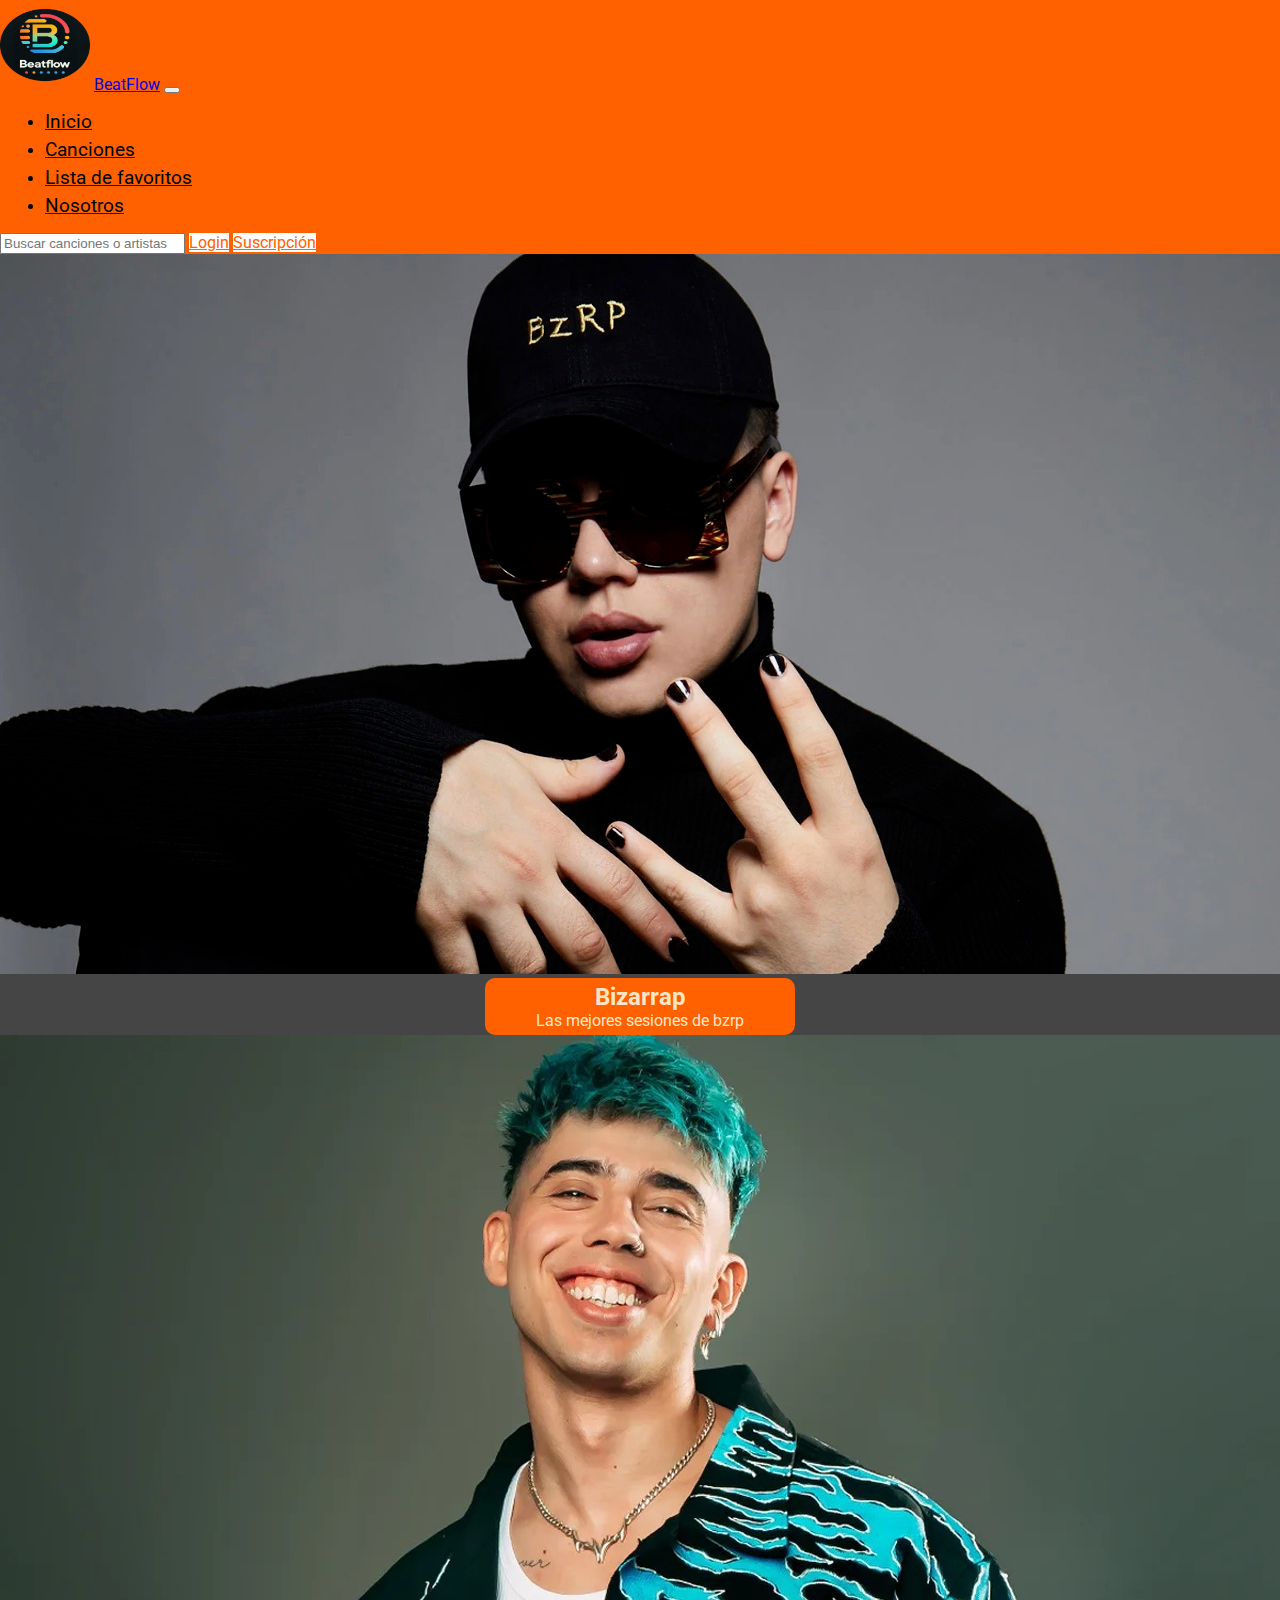
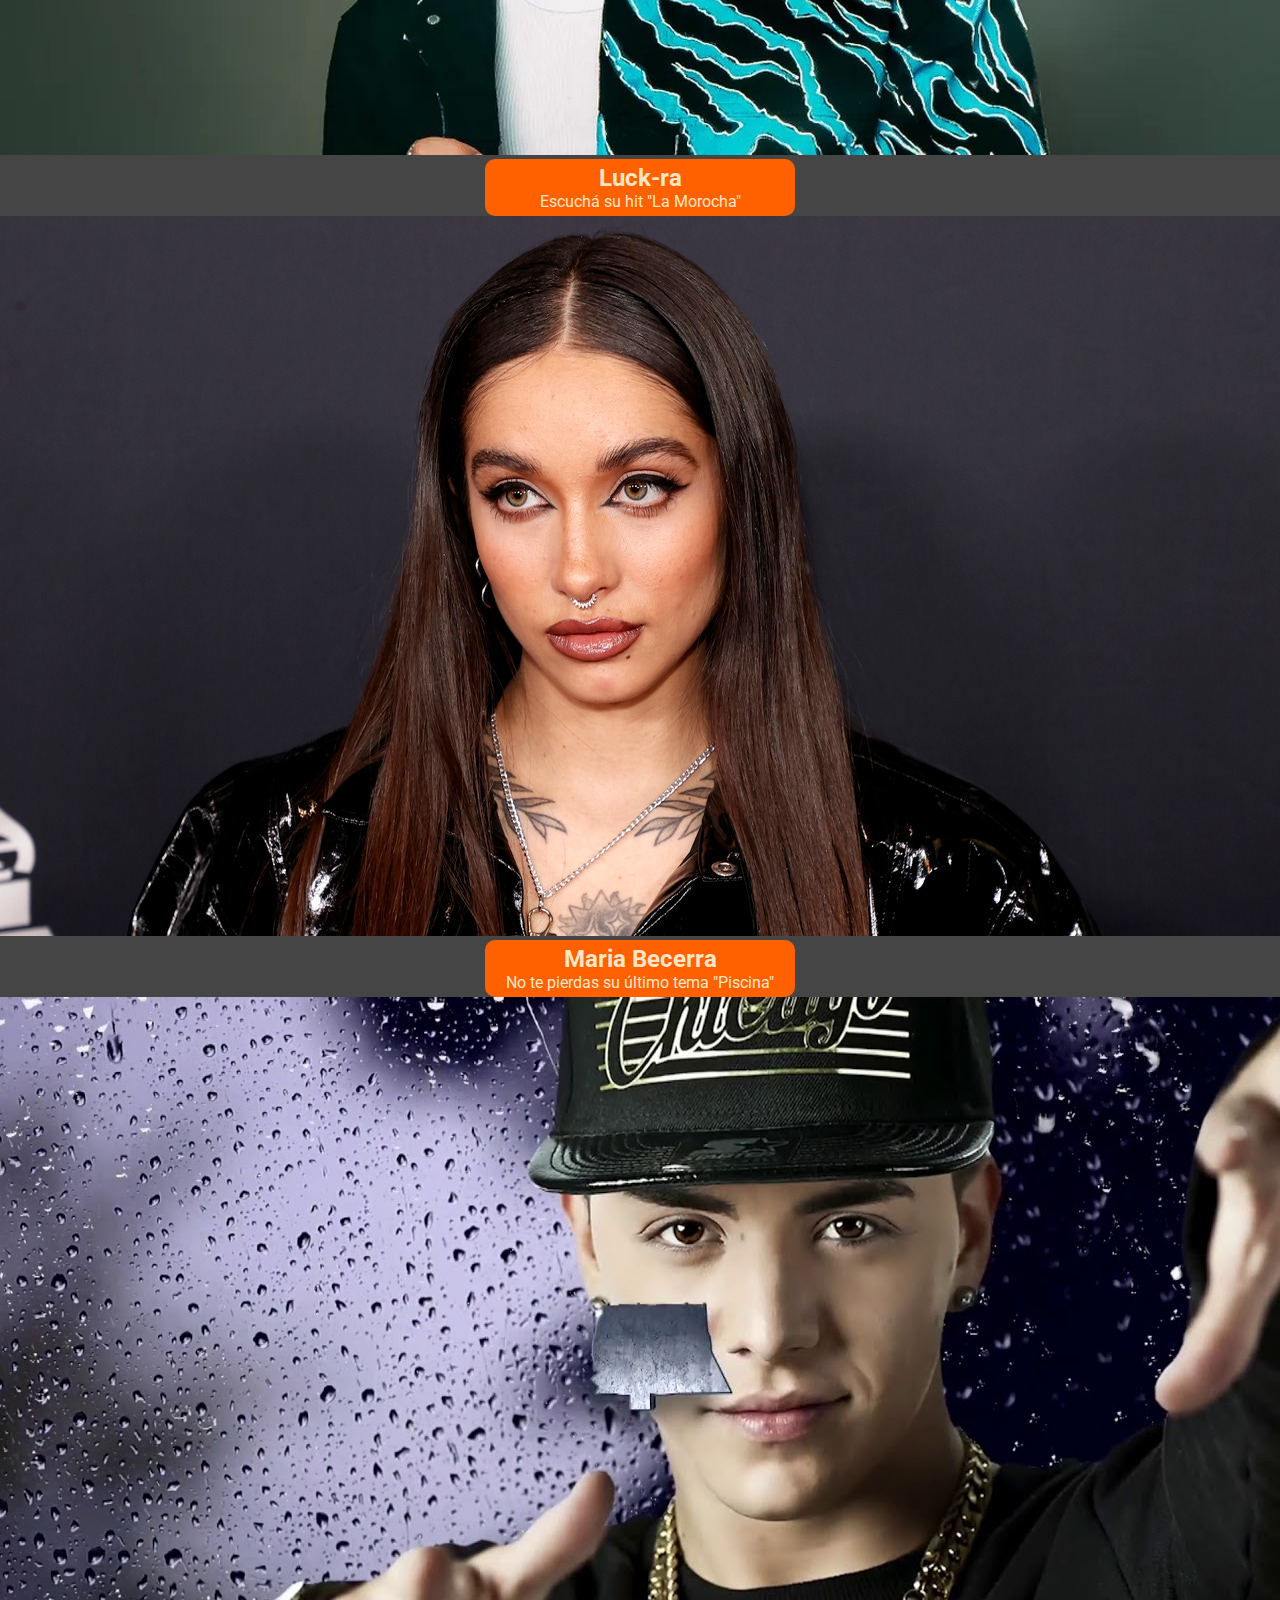
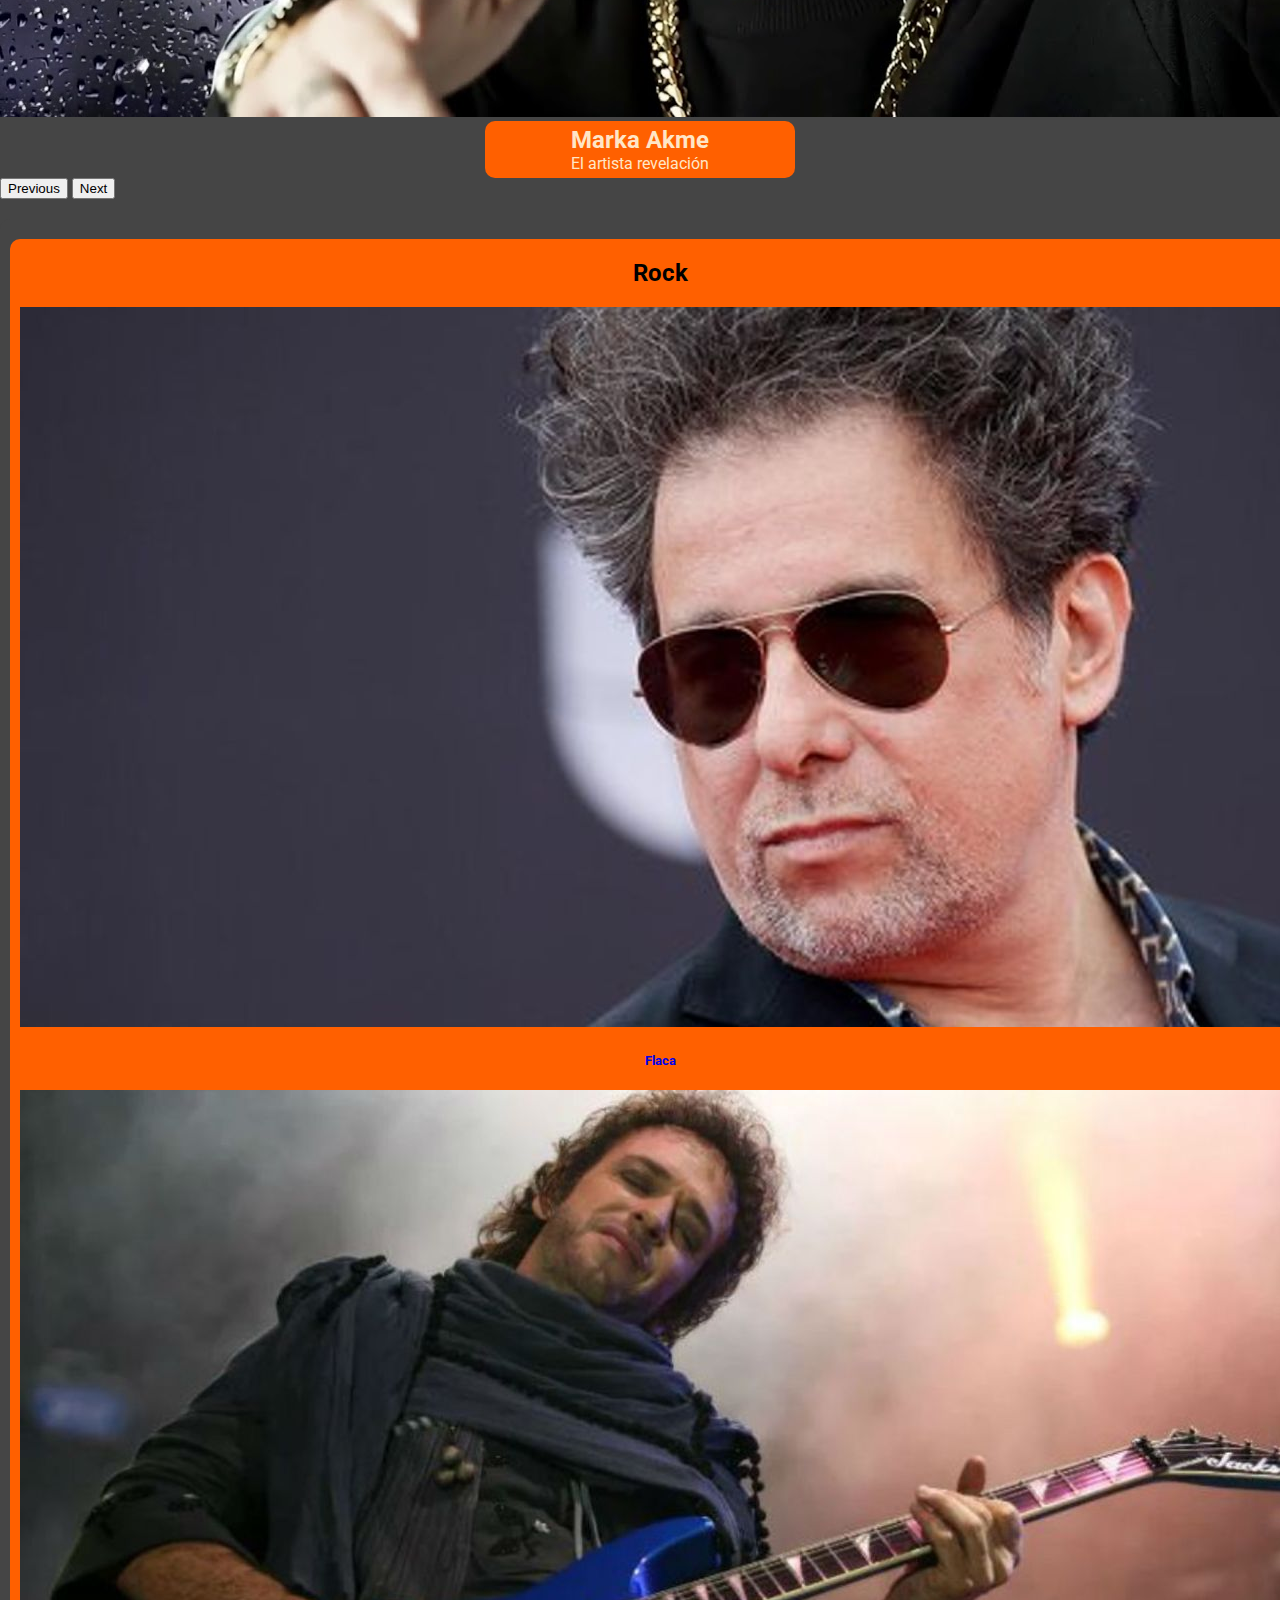
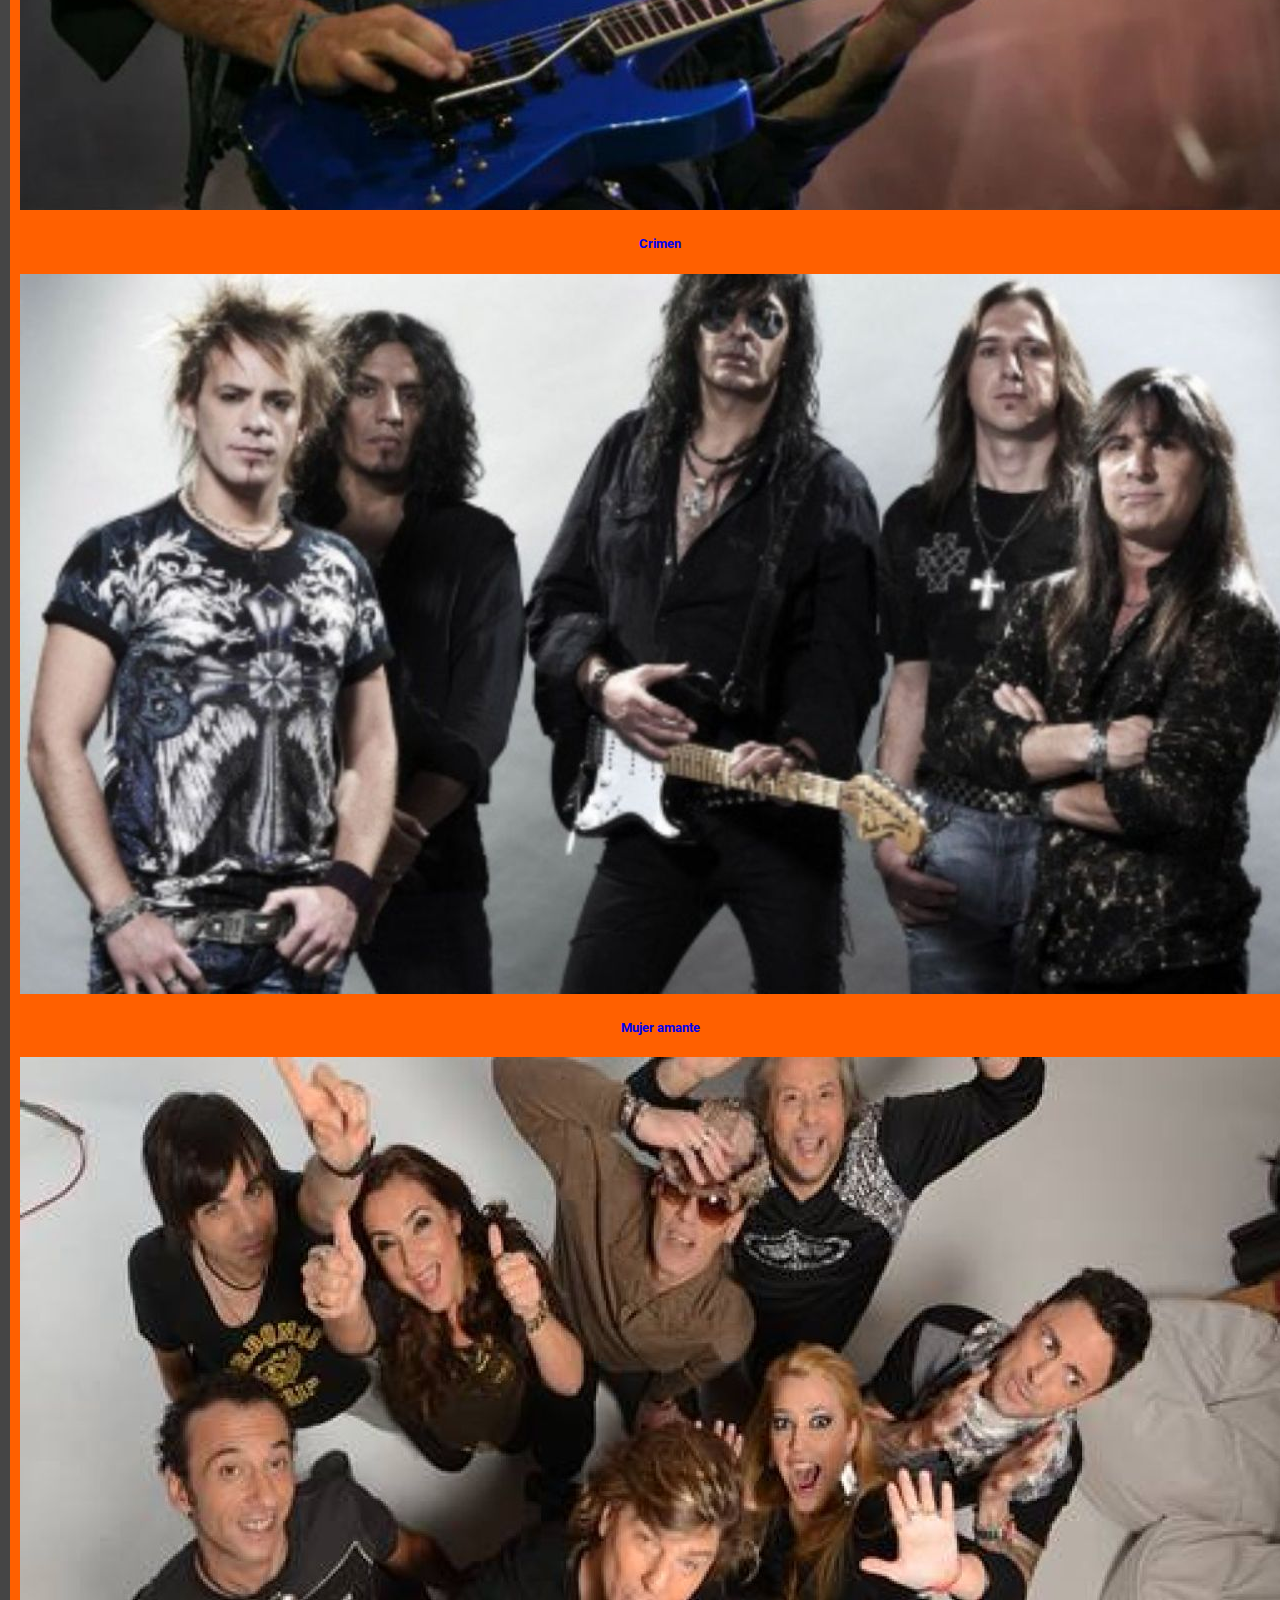
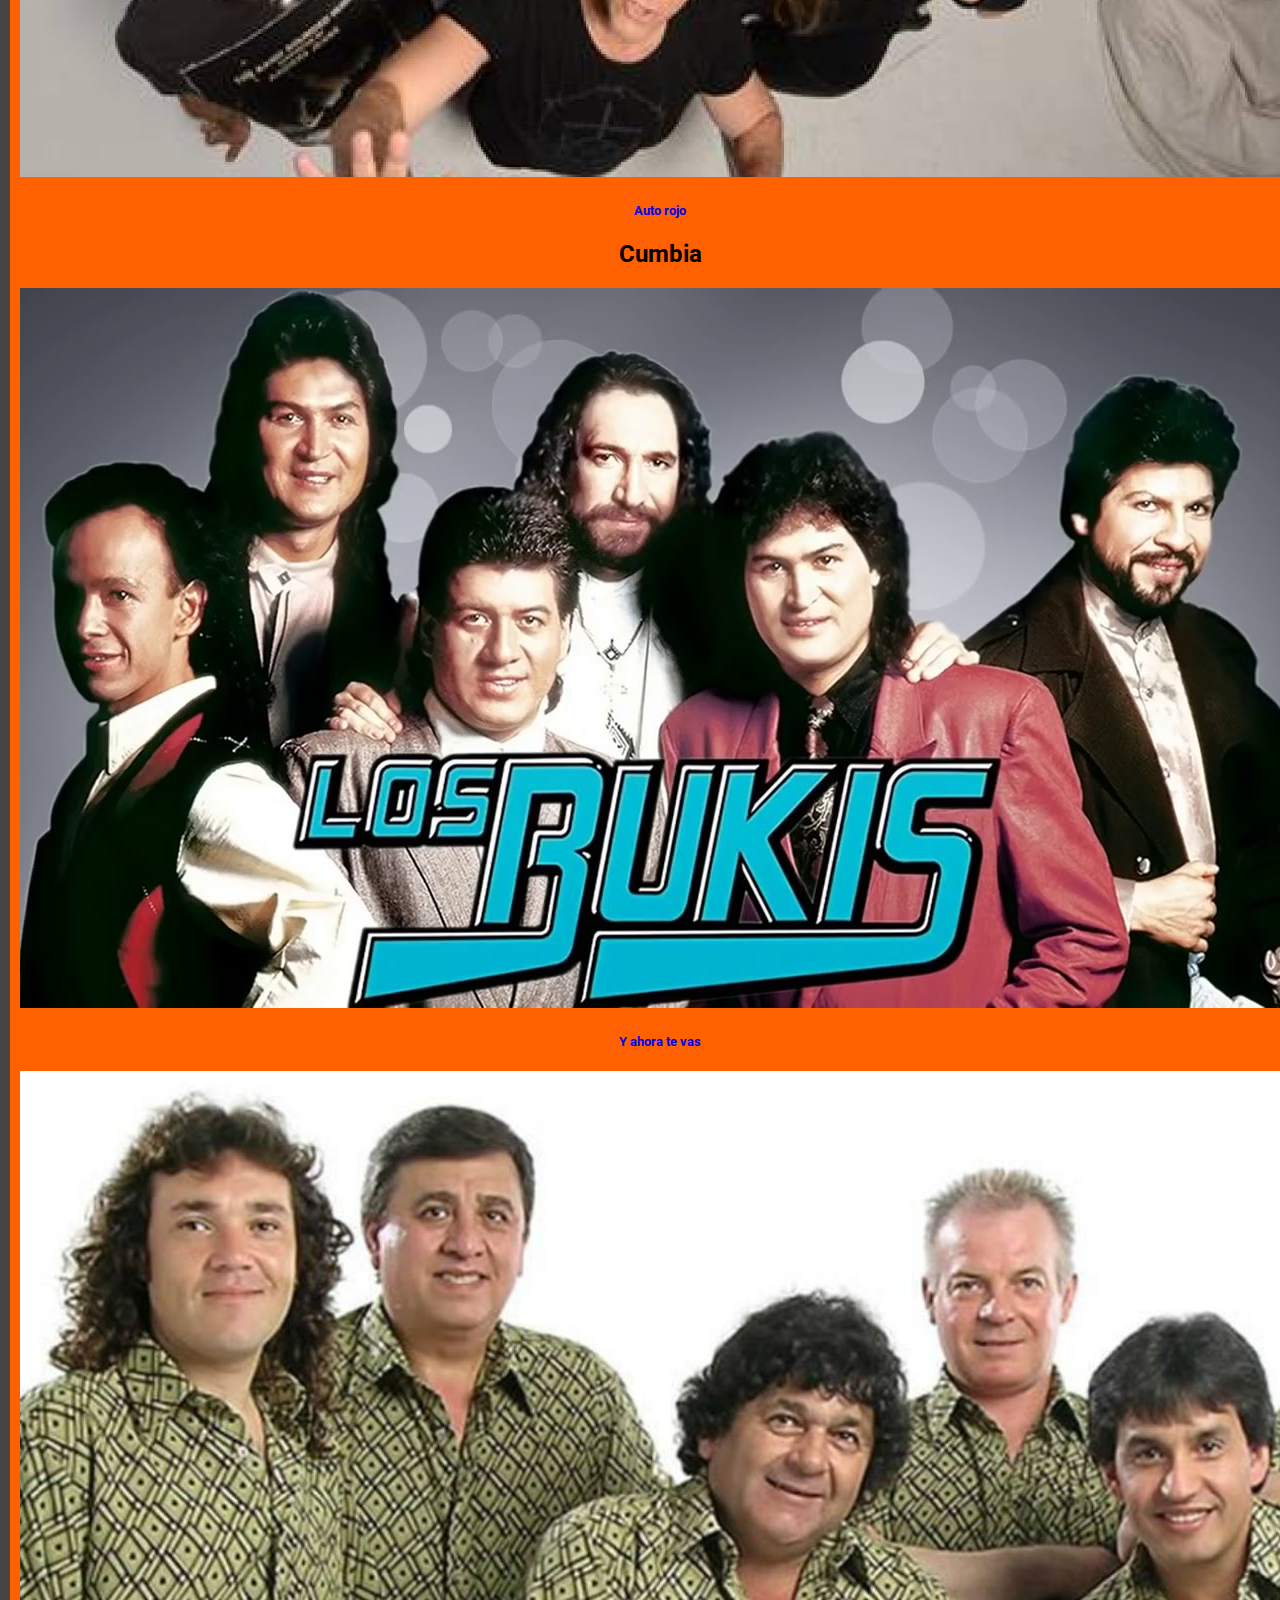
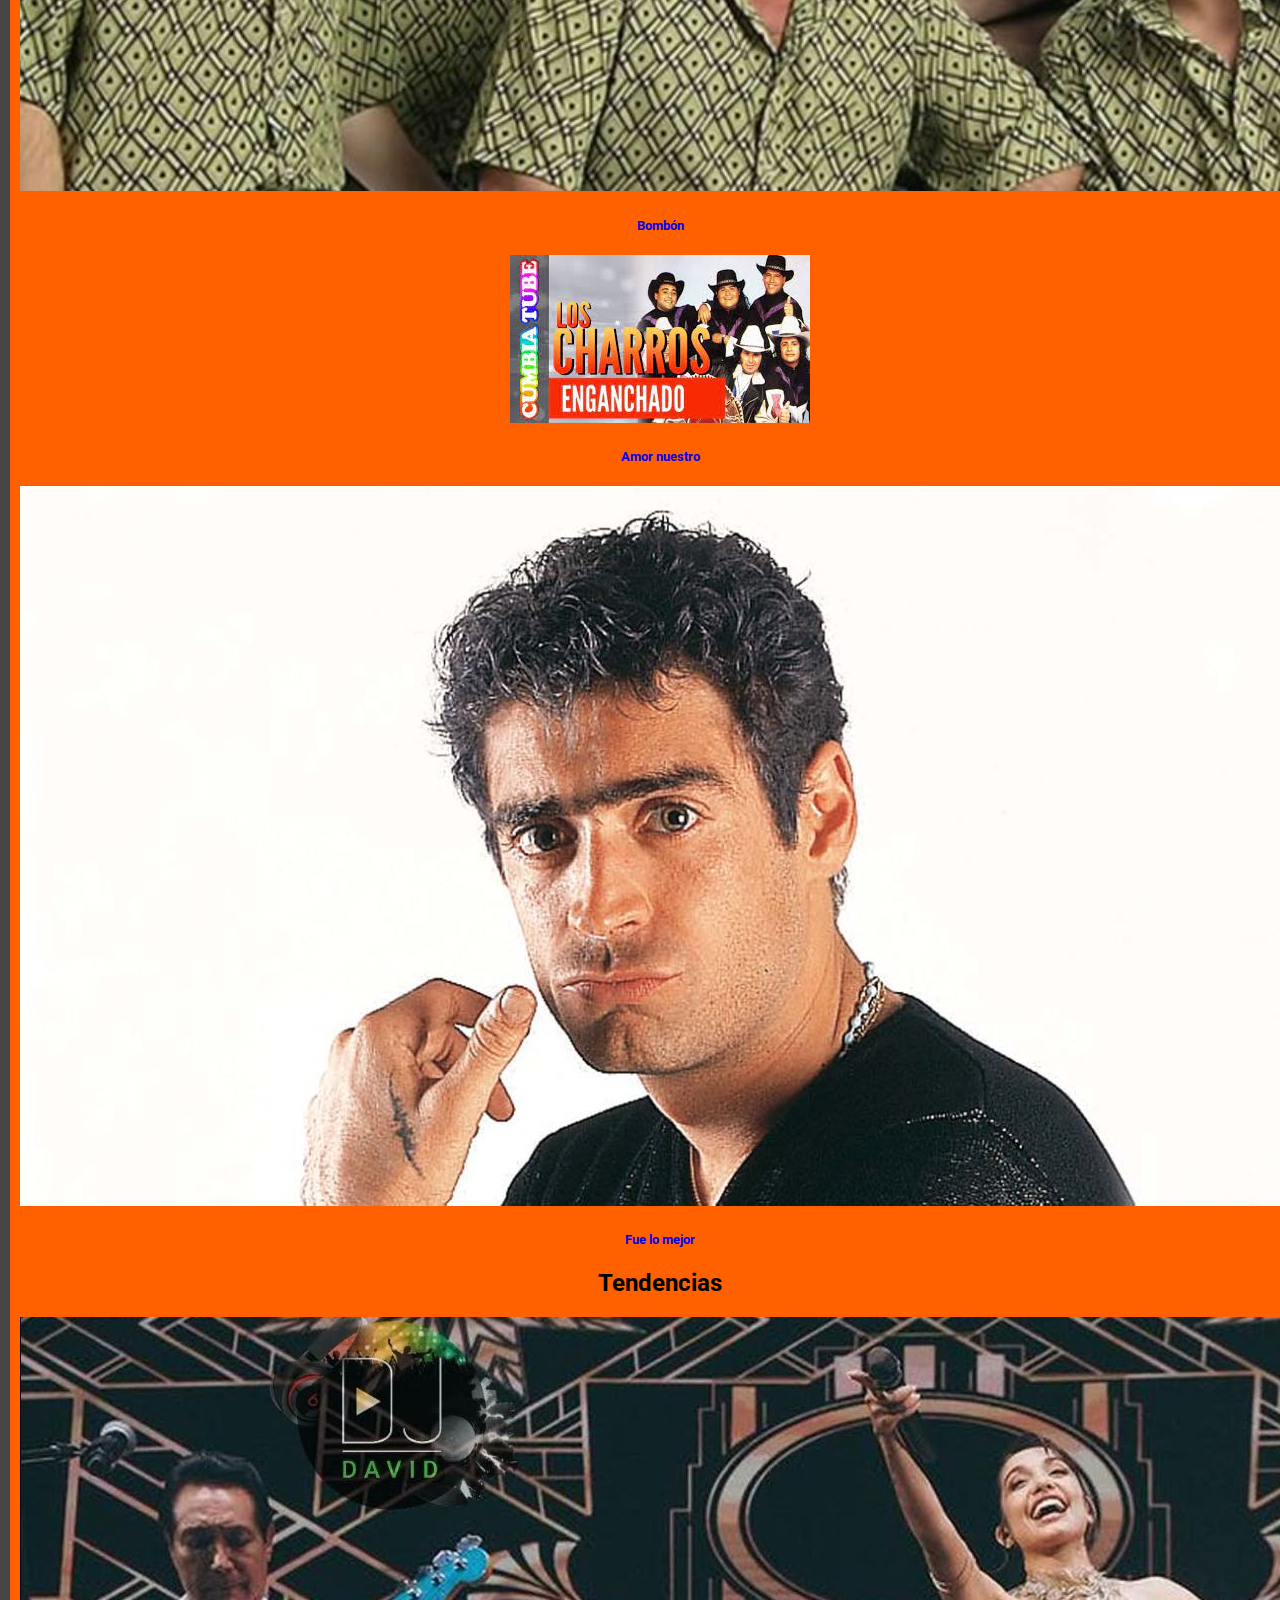
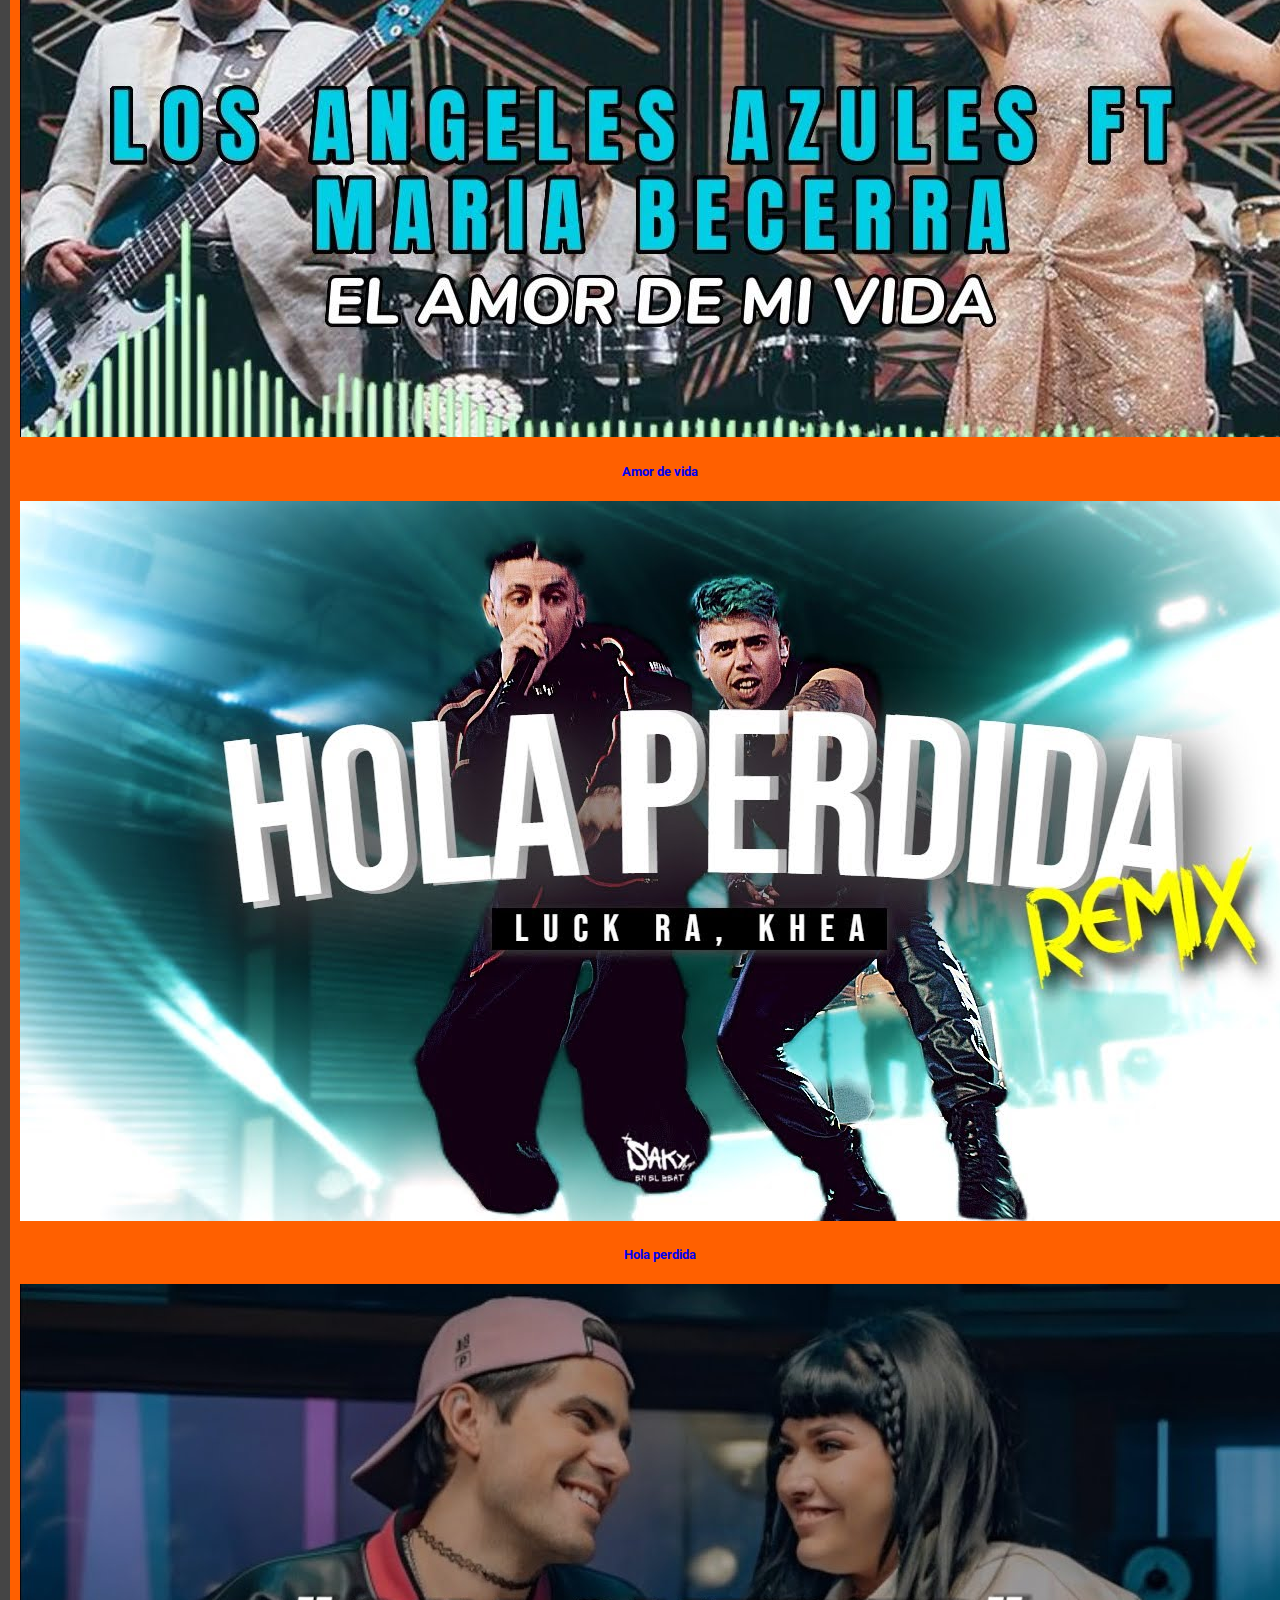
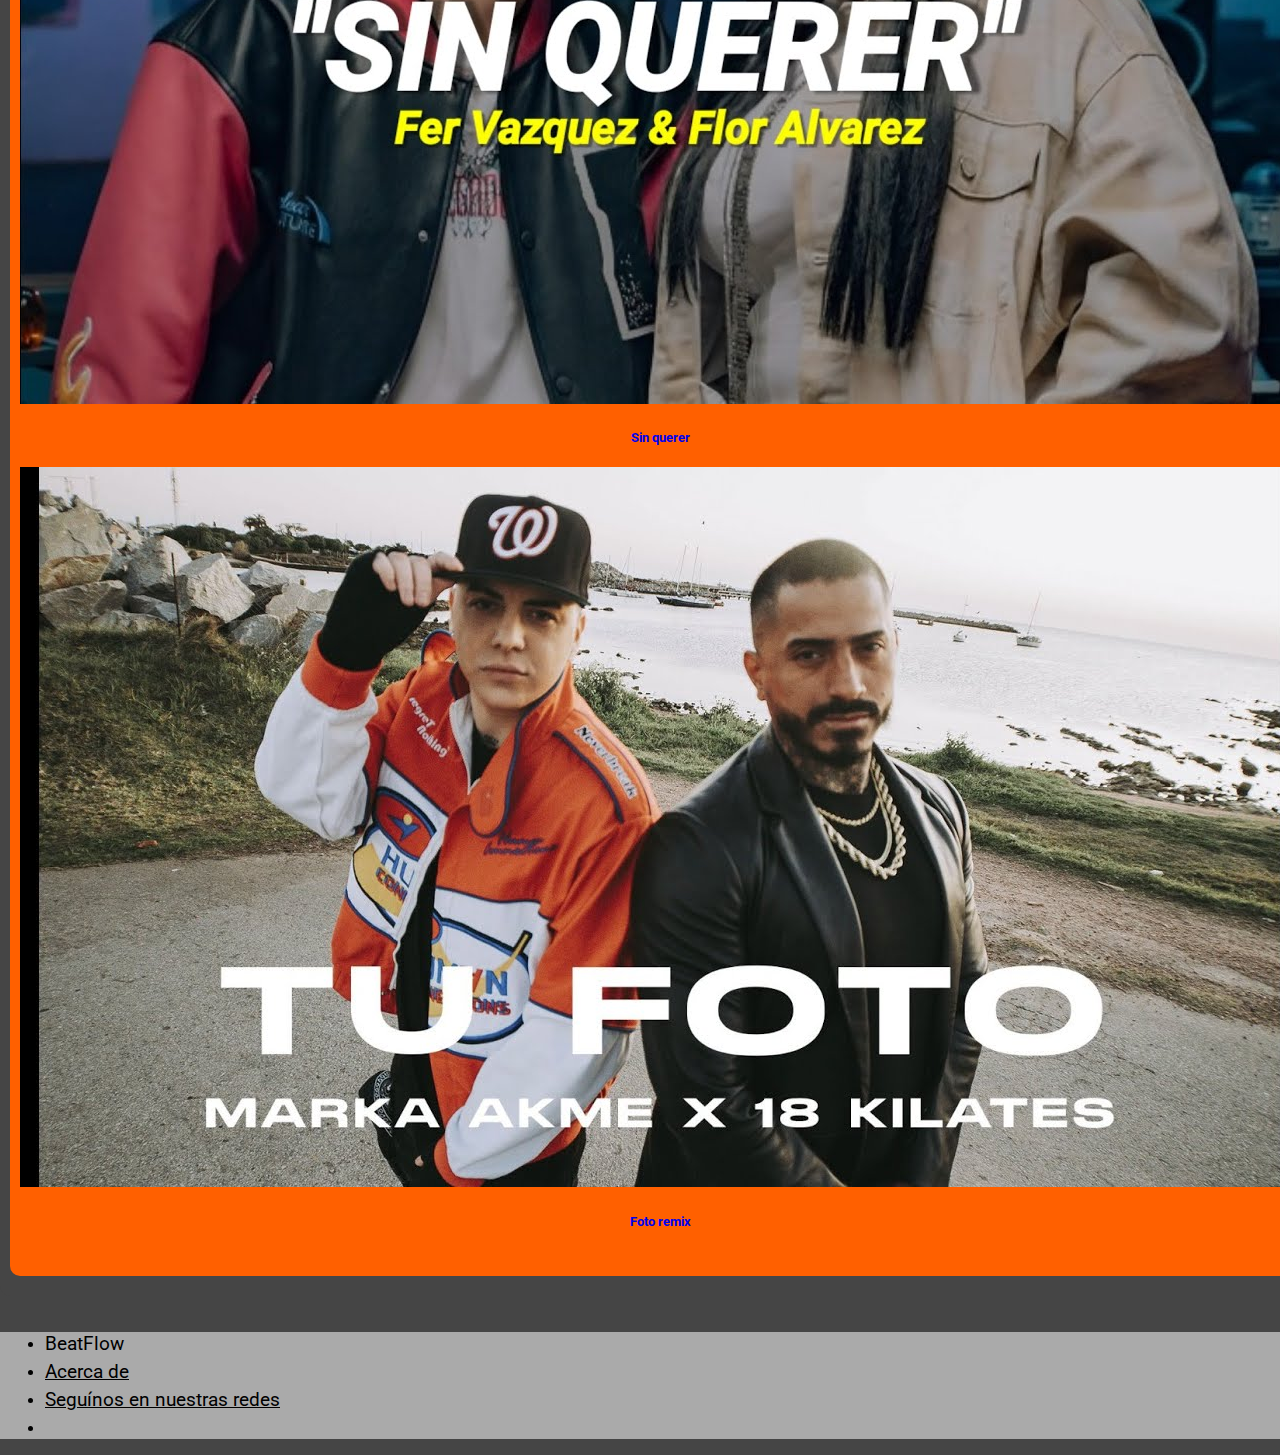
<file: beatflow/index.html>
<!DOCTYPE html>
<html lang="es">
<head>
    <meta charset="UTF-8">
    <meta name="viewport" content="width=device-width, initial-scale=1.0">
    <title>BeatFlow</title>
    <link href="https://cdn.jsdelivr.net/npm/bootstrap@5.3.2/dist/css/bootstrap.min.css" rel="stylesheet" integrity="sha384-T3c6CoIi6uLrA9TneNEoa7RxnatzjcDSCmG1MXxSR1GAsXEV/Dwwykc2MPK8M2HN" crossorigin="anonymous">
    <link rel="stylesheet" href="assets/css/main.css">
    <link rel="preconnect" href="https://fonts.googleapis.com">
    <link rel="preconnect" href="https://fonts.gstatic.com" crossorigin>
    <link href="https://fonts.googleapis.com/css2?family=Roboto:ital,wght@0,100;0,300;0,400;0,500;0,700;0,900;1,100;1,300;1,400;1,500;1,700;1,900&display=swap" rel="stylesheet">

</head>
<body>
  <header>
    <nav class="navbar navbar-expand-lg bg-custom">
        <div class="container-fluid">
          <img class="img-logo" src="assets/media/LOGO1.png" alt="logo">
          <a class="navbar-brand text-light" href="index.html">BeatFlow</a>
          <button class="navbar-toggler" type="button" data-bs-toggle="collapse" data-bs-target="#navbarSupportedContent" aria-controls="navbarSupportedContent" aria-expanded="false" aria-label="Toggle navigation">
            <span class="navbar-toggler-icon"></span>
          </button>
          <div class="collapse navbar-collapse" id="navbarSupportedContent">
            <ul class="navbar-nav me-auto mb-2 mb-lg-0">
              <li class="nav-item">
                <a class="nav-link text-light" href="index.html">Inicio</a>
              </li>
              <li class="nav-item">
                <a class="nav-link text-light" href="carrusel.html">Canciones</a>
              </li>
              <li class="nav-item">
                <a class="nav-link text-light" href="error404.html">Lista de favoritos</a>
              </li>
              <li class="nav-item">
                <a class="nav-link text-light" href="nosotros.html">Nosotros</a>
              </li>
            </ul>

            <form class="d-flex" role="search">
              <input type="search" id="search-bar" class="form-control me-2" placeholder="Buscar canciones o artistas" aria-label="Search" autocomplete="off">
              <ul id="suggestionsContainer" class="suggestions-list" style="display: none;"></ul>
              <a href="login.html" class="btn btn-custom btn-m me-2" role="button">Login</a>
              <a href="error404.html" class="btn btn-custom btn-m me-2" role="button">Suscripción</a>
          </form>
              
            </div>
        </div>
      </nav>
</header>
    <main>

        <!-- carrousel de artistas -->
            <div id="carouselExampleCaptions" class="carousel slide" data-bs-ride="carousel">
              <div class="carousel-inner">
                <div class="carousel-item active">
                  <img src="assets/media/bzr.png" class="d-block w-100" alt="ejm 1">
                  <div class="carousel-caption d-none d-md-block">
                    <h2>Bizarrap</h2>
                    <p>Las mejores sesiones de bzrp</p>
                  </div>
                </div>
                <div class="carousel-item">
                  <img src="assets/media/luckra.jpg" class="d-block w-100" alt="ejm 2">
                  <div class="carousel-caption d-none d-md-block">
                    <h2>Luck-ra</h2>
                    <p>Escuchá su hit "La Morocha"</p>
                  </div>
                </div>
                <div class="carousel-item">
                  <img src="assets/media/mariabec.jpg" class="d-block w-100" alt="ejm 3">
                  <div class="carousel-caption d-none d-md-block">
                    <h2>Maria Becerra</h2>
                    <p>No te pierdas su último tema "Piscina"</p>
                  </div>
                </div>
                <div class="carousel-item">
                    <img src="assets/media/marka.jpg" class="d-block w-100" alt="ejm 4">
                    <div class="carousel-caption d-none d-md-block">
                      <h2>Marka Akme</h2>
                      <p>El artista revelación</p>
                    </div>
                  </div>
              </div>
              <button class="carousel-control-prev" type="button" data-bs-target="#carouselExampleCaptions" data-bs-slide="prev">
                <span class="carousel-control-prev-icon" aria-hidden="true"></span>
                <span class="visually-hidden">Previous</span>
              </button>
              <button class="carousel-control-next" type="button" data-bs-target="#carouselExampleCaptions" data-bs-slide="next">
                <span class="carousel-control-next-icon" aria-hidden="true"></span>
                <span class="visually-hidden">Next</span>
              </button>
            </div>
            
             <!--categorías -->
          <div id="mid">
                   
            <div class="row row-cols-1 row-cols-md-3 row-cols-lg-3 g-4">
                      <div class="col">
                      <h2>Rock</h2>   
                      <a href="detalle1.html">
                      <div class="card mb-4 h-100">
                        <img src="assets/media/calamaro.jpg" class="card-img-top" alt="canc1">
                        <div class="card-body">
                          <h5 class="card-title">Flaca</h5>
                        </div>
                      </div>
                    </a>
                      
                    <a href="error404.html">
                      <div class="card mb-4 h-100">
                        <img src="assets/media/cerati.jpg" class="card-img-top" alt="canc2">
                        <div class="card-body">
                          <h5 class="card-title">Crimen</h5>
                        </div>
                      </div>
                    </a>

                    <a href="error404.html">
                      <div class="card mb-4 h-100">
                        <img src="assets/media/rata-blanca.jpg" class="card-img-top" alt="canc3">
                        <div class="card-body">
                          <h5 class="card-title">Mujer amante</h5>
                        </div>
                      </div>
                    </a>

                    <a href="error404.html">
                      <div class="card mb-4 h-100">
                        <img src="assets/media/vilma-palma.jpg" class="card-img-top" alt="canc4">
                        <div class="card-body">
                          <h5 class="card-title">Auto rojo</h5>
                        </div>
                      </div>
                    </a>
                      </div>
                    <!-- Categoría: Cumbia -->
                    <div class="col">
                    <h2>Cumbia</h2>
                    <a href="detalle2.html">
                        <div class="card mb-4 h-100">
                          <img src="assets/media/bukis.jpg" class="card-img-top" alt="canc1">
                          <div class="card-body">
                            <h5 class="card-title">Y ahora te vas</h5>
                          </div>
                        </div>
                      </a>

                      <a href="error404.html">
                        <div class="card mb-4 h-100">
                          <img src="assets/media/los-palmeras.jpg" class="card-img-top" alt="canc2">
                          <div class="card-body">
                            <h5 class="card-title">Bombón</h5>
                          </div>
                        </div>
                      </a>

                      <a href="error404.html">
                        <div class="card mb-4 h-100">
                          <img src="assets/media/charros.jpeg" class="card-img-top" alt="canc3">
                          <div class="card-body">
                            <h5 class="card-title">Amor nuestro</h5>
                          </div>
                        </div>
                      </a>

                      <a href=".error404.html">
                        <div class="card mb-4 h-100">
                          <img src="assets/media/rodrigo.jpg" class="card-img-top" alt="canc4">
                          <div class="card-body">
                            <h5 class="card-title">Fue lo mejor</h5>
                          </div>
                        </div>
                      </a>
                    </div>

                       <!-- Categoría: Tendencias -->
                       <div class="col">
                       <h2>Tendencias</h2>
                      <a href="detalle3.html">
                        <div class="card mb-4 h-100">
                          <img src="assets/media/amorvida.jpg" class="card-img-top" alt="canc1">
                          <div class="card-body">
                            <h5 class="card-title">Amor de vida</h5>
                          </div>
                        </div>
                      </a>
                      <a href="error404.html">
                        <div class="card mb-4 h-100">
                          <img src="assets/media/perdida.jpg" class="card-img-top" alt="canc2">
                          <div class="card-body">
                            <h5 class="card-title">Hola perdida</h5>
                          </div>
                        </div>
                      </a>
                      <a href="error404.html">
                        <div class="card mb-4 h-100">
                          <img src="assets/media/sinquerer.jpg" class="card-img-top" alt="canc3">
                          <div class="card-body">
                            <h5 class="card-title">Sin querer</h5>
                          </div>
                        </div>
                      </a>
                      <a href="error404.html">
                        <div class="card mb-4 h-100">
                          <img src="assets/media/tufoto.jpg" class="card-img-top" alt="canc4">
                          <div class="card-body">
                            <h5 class="card-title">Foto remix</h5>
                          </div>
                        </div>
                      </a>
            </div>
    </main>

           
    <footer>
      <ul class="nav bg-custom">
        <li class="nav-item">
          <div class="nav-link" href="#">BeatFlow</div>
        <li class="nav-item">
          <a class="nav-link" href="error404.html">Acerca de</a>
        </li>
        <li class="nav-item">
          <a class="nav-link" href="error404.html">Seguínos en nuestras redes</a>
        </li>
        <li class="nav-item">
          <a id="redes" class="nav-link" href="error404.html">
            
          </a>
        </li>
      </ul>

    </footer>
    
    <script src="assets/js/busqueda.js"></script>
    <script src="https://cdn.jsdelivr.net/npm/@popperjs/core@2.11.8/dist/umd/popper.min.js" integrity="sha384-I7E8VVD/ismYTF4hNIPjVp/Zjvgyol6VFvRkX/vR+Vc4jQkC+hVqc2pM8ODewa9r" crossorigin="anonymous"></script>
    <script src="https://cdn.jsdelivr.net/npm/bootstrap@5.3.2/dist/js/bootstrap.min.js" integrity="sha384-BBtl+eGJRgqQAUMxJ7pMwbEyER4l1g+O15P+16Ep7Q9Q+zqX6gSbd85u4mG4QzX+" crossorigin="anonymous"></script>
  
  </body>
</html>
</file>
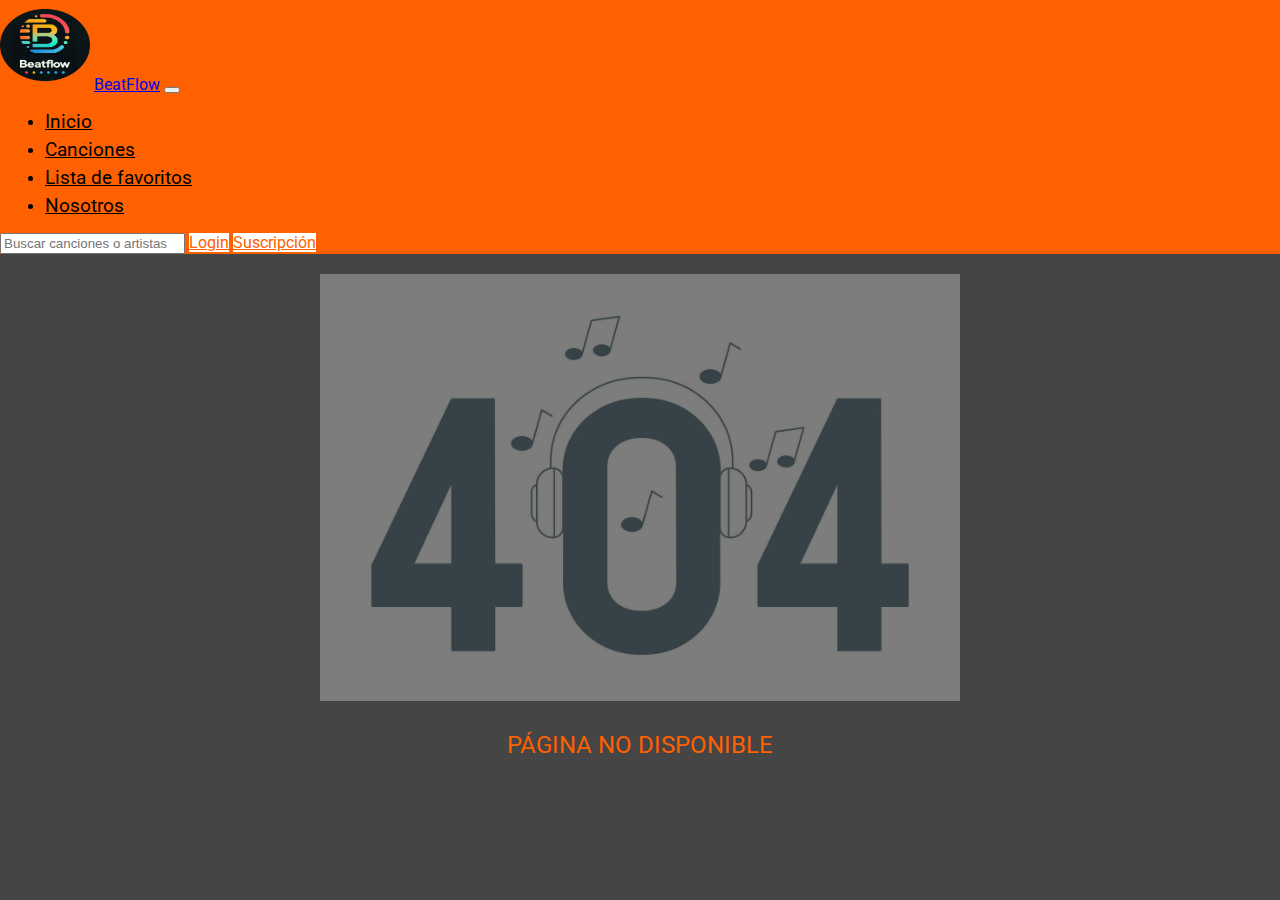
<file: beatflow/error404.html>
<!DOCTYPE html>
<html lang="es">
<head>
    <meta charset="UTF-8">
    <meta name="viewport" content="width=device-width, initial-scale=1.0">
    <title>BeatFlow</title>
    <link href="https://cdn.jsdelivr.net/npm/bootstrap@5.3.2/dist/css/bootstrap.min.css" rel="stylesheet" integrity="sha384-T3c6CoIi6uLrA9TneNEoa7RxnatzjcDSCmG1MXxSR1GAsXEV/Dwwykc2MPK8M2HN" crossorigin="anonymous">
    <link rel="stylesheet" href="assets/css/main.css">
    <link rel="preconnect" href="https://fonts.googleapis.com">
    <link rel="preconnect" href="https://fonts.gstatic.com" crossorigin>
    <link href="https://fonts.googleapis.com/css2?family=Roboto:ital,wght@0,100;0,300;0,400;0,500;0,700;0,900;1,100;1,300;1,400;1,500;1,700;1,900&display=swap" rel="stylesheet">

</head>
<body>
  <header>
    <nav class="navbar navbar-expand-lg bg-custom">
        <div class="container-fluid">
          <img class="img-logo" src="assets/media/LOGO1.png" alt="logo">
          <a class="navbar-brand text-light" href="index.html">BeatFlow</a>
          <button class="navbar-toggler" type="button" data-bs-toggle="collapse" data-bs-target="#navbarSupportedContent" aria-controls="navbarSupportedContent" aria-expanded="false" aria-label="Toggle navigation">
            <span class="navbar-toggler-icon"></span>
          </button>
          <div class="collapse navbar-collapse" id="navbarSupportedContent">
            <ul class="navbar-nav me-auto mb-2 mb-lg-0">
              <li class="nav-item">
                <a class="nav-link text-light" href="index.html">Inicio</a>
              </li>
              <li class="nav-item">
                <a class="nav-link text-light" href="carrusel.html">Canciones</a>
              </li>
              <li class="nav-item">
                <a class="nav-link text-light" href="error404.html">Lista de favoritos</a>
              </li>
              <li class="nav-item">
                <a class="nav-link text-light" href="nosotros.html">Nosotros</a>
              </li>
            </ul>
            
            <form class="d-flex" role="search">
              <input type="search" id="search-bar" class="form-control me-2" placeholder="Buscar canciones o artistas" aria-label="Search" autocomplete="off">
              <ul id="suggestionsContainer" class="suggestions-list" style="display: none;"></ul>
              <a href="login.html" class="btn btn-custom btn-m me-2" role="button">Login</a>
              <a href="error404.html" class="btn btn-custom btn-m me-2" role="button">Suscripción</a>
          </form>
              
            </div>
        </div>
      </nav>
</header>
<main>
    <div class="image-container">
        <img src="assets/media/error.jpg" alt="Imagen de error">
    </div>
    <audio autoplay loop>
        <source src="assets/media/titanic.mp3" type="audio/mpeg">
    </audio>
    <p class="error">PÁGINA NO DISPONIBLE</p>
</main>

<script src="assets/js/busqueda.js"></script>
<script src="https://cdn.jsdelivr.net/npm/@popperjs/core@2.11.8/dist/umd/popper.min.js" integrity="sha384-I7E8VVD/ismYTF4hNIPjVp/Zjvgyol6VFvRkX/vR+Vc4jQkC+hVqc2pM8ODewa9r" crossorigin="anonymous"></script>
<script src="https://cdn.jsdelivr.net/npm/bootstrap@5.3.2/dist/js/bootstrap.min.js" integrity="sha384-BBtl+eGJRgqQAUMxJ7pMwbEyER4l1g+O15P+16Ep7Q9Q+zqX6gSbd85u4mG4QzX+" crossorigin="anonymous"></script>

</body>
</file>
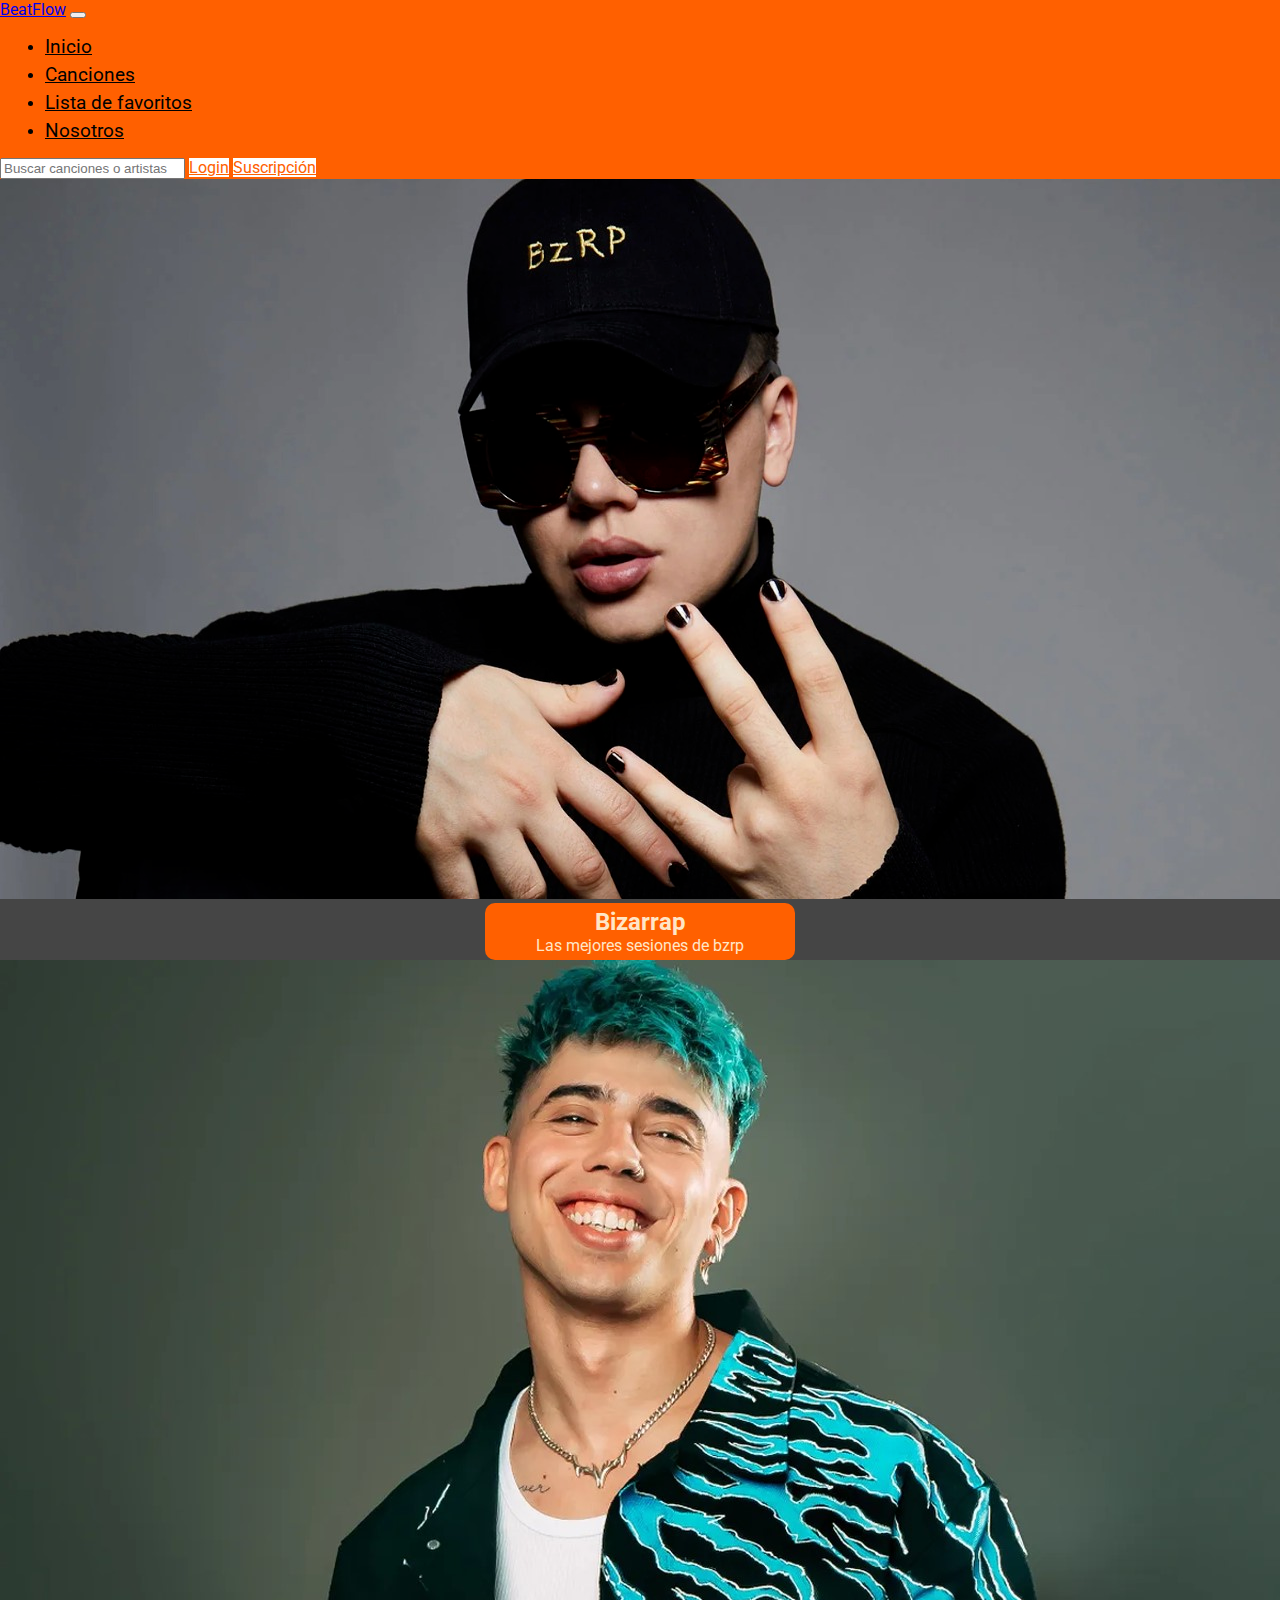
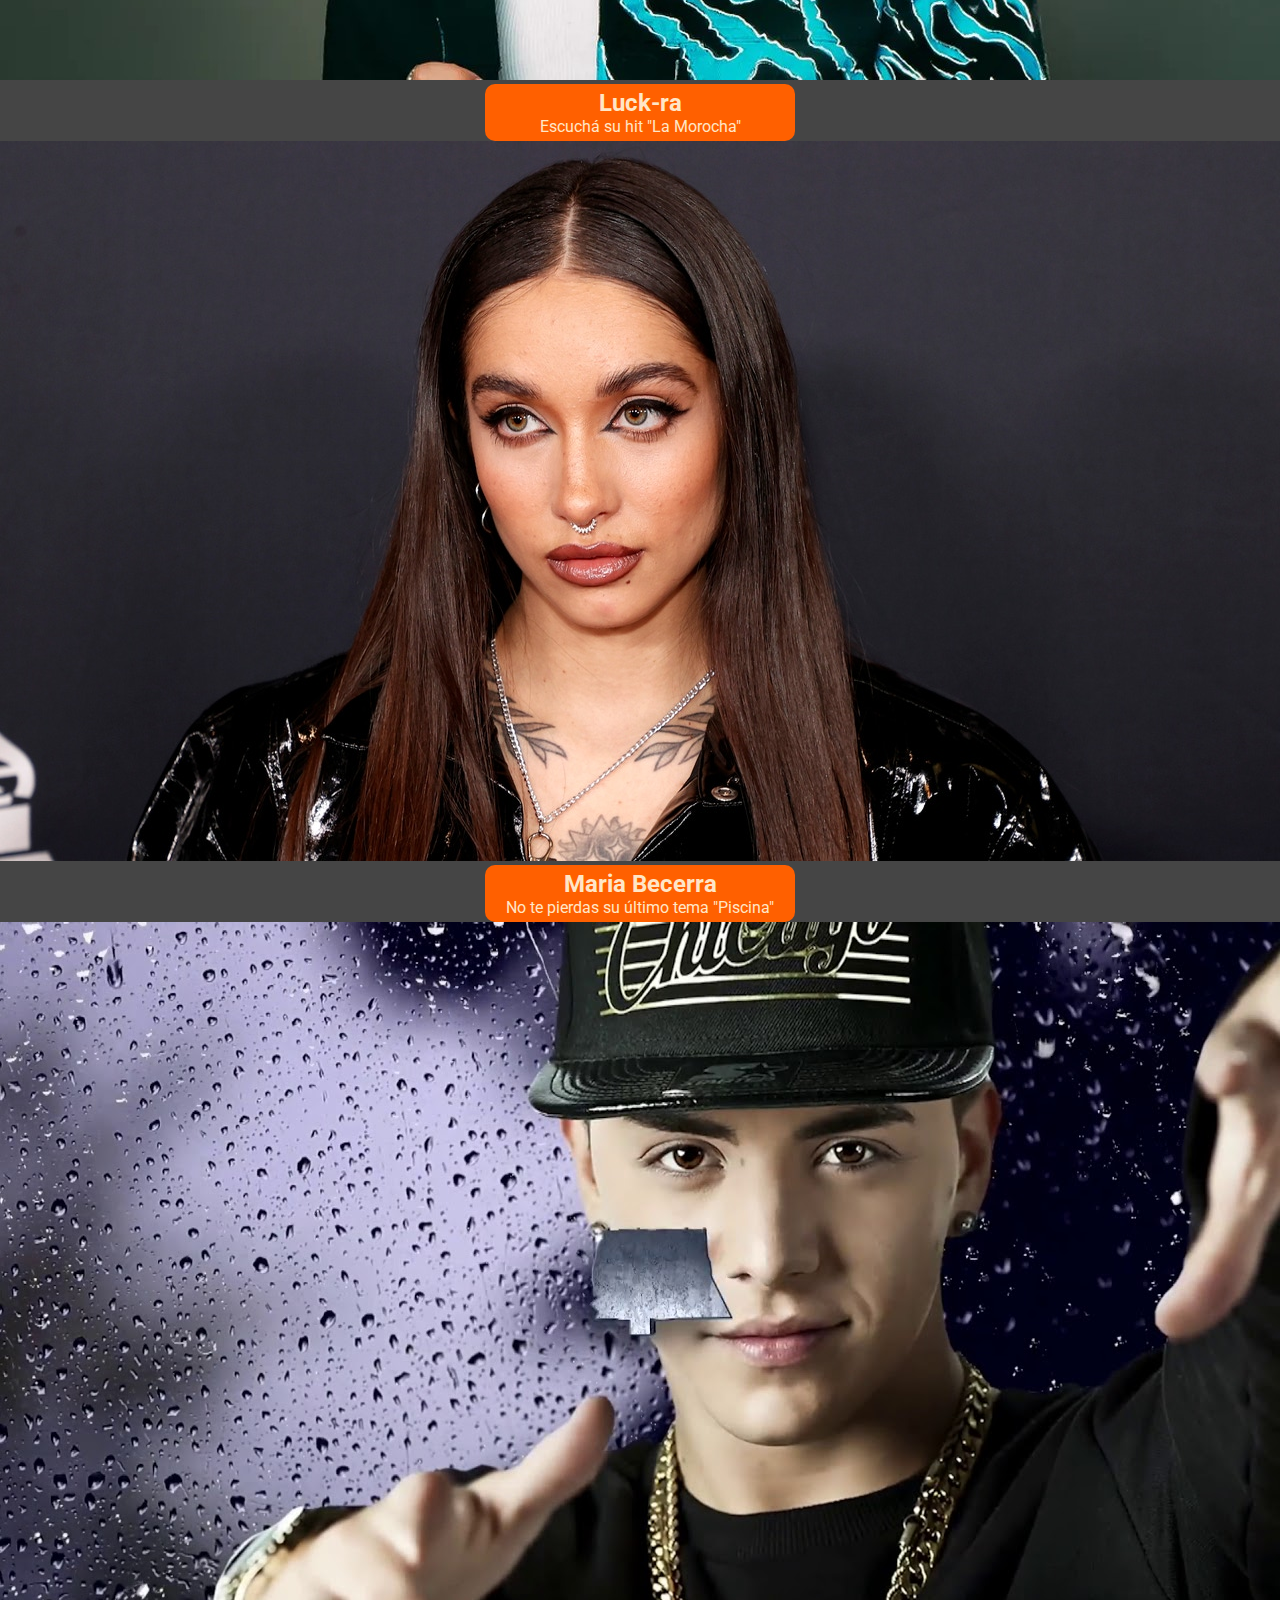
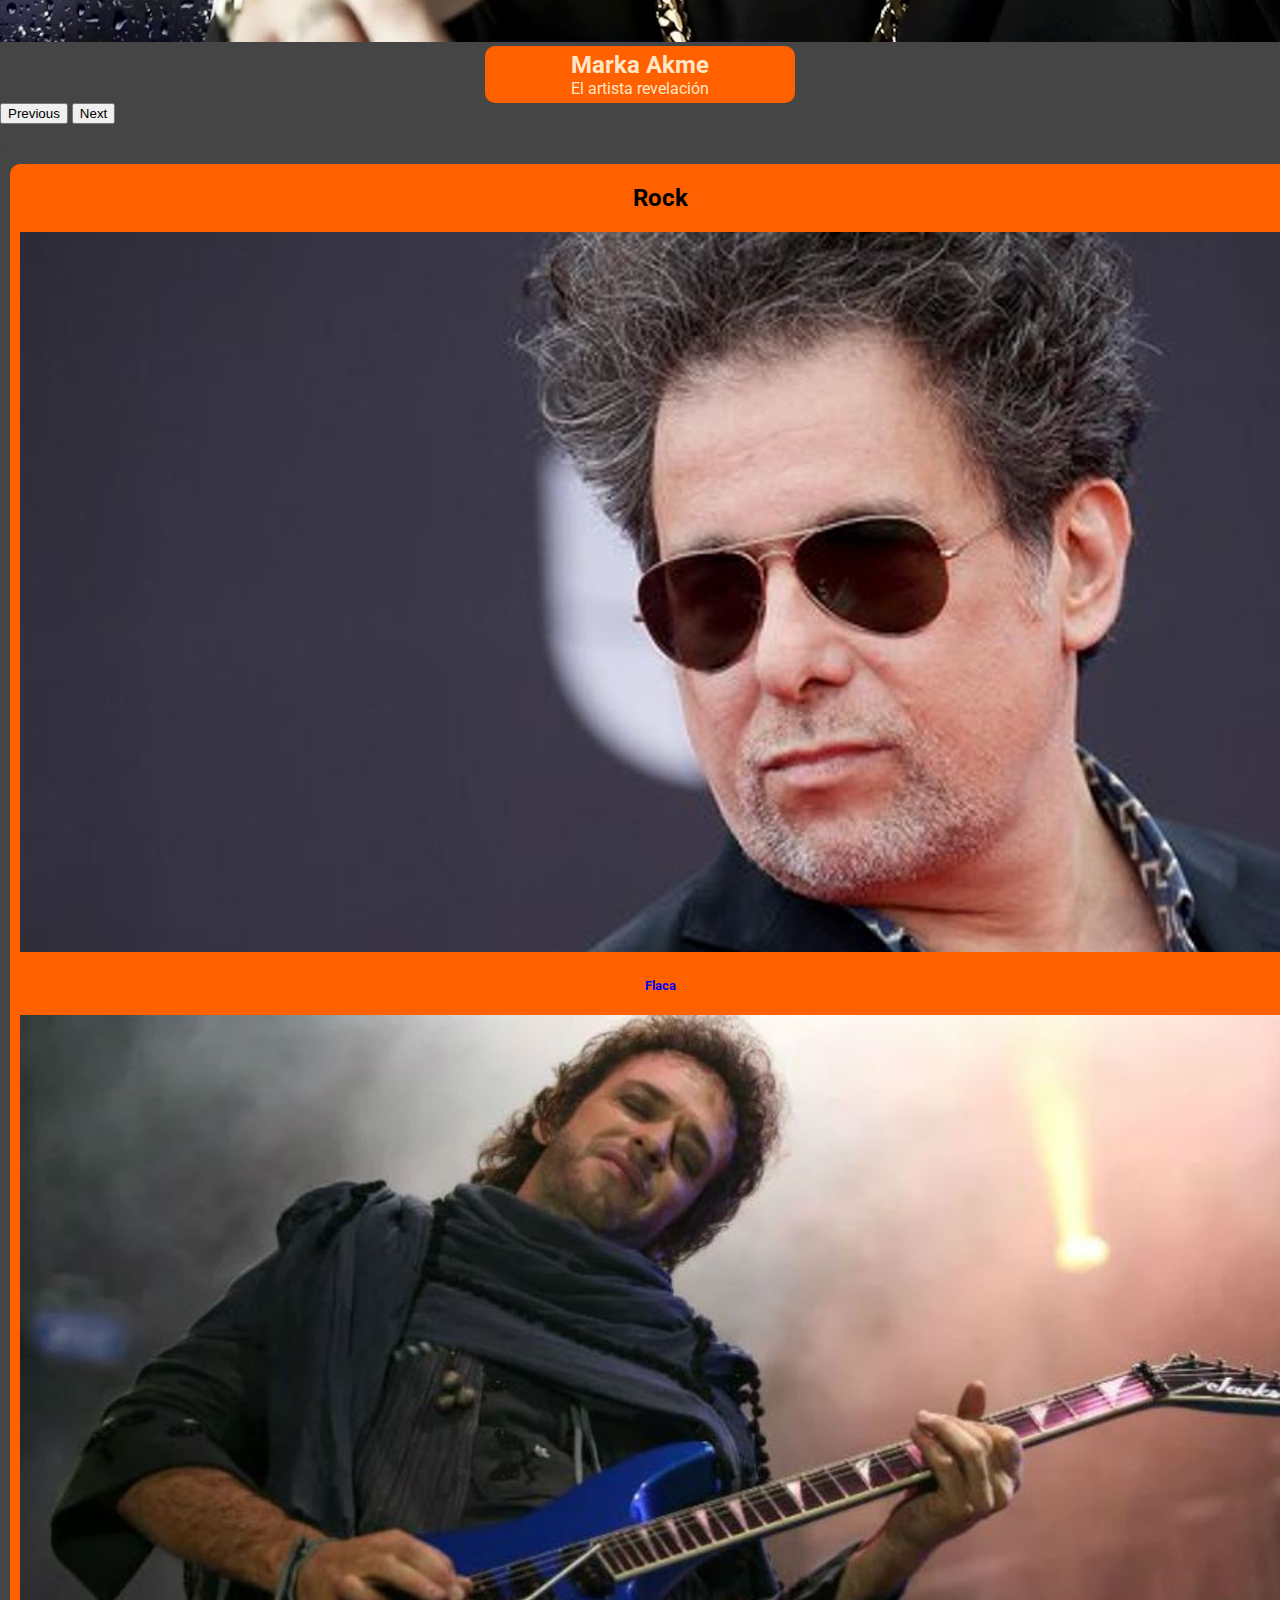
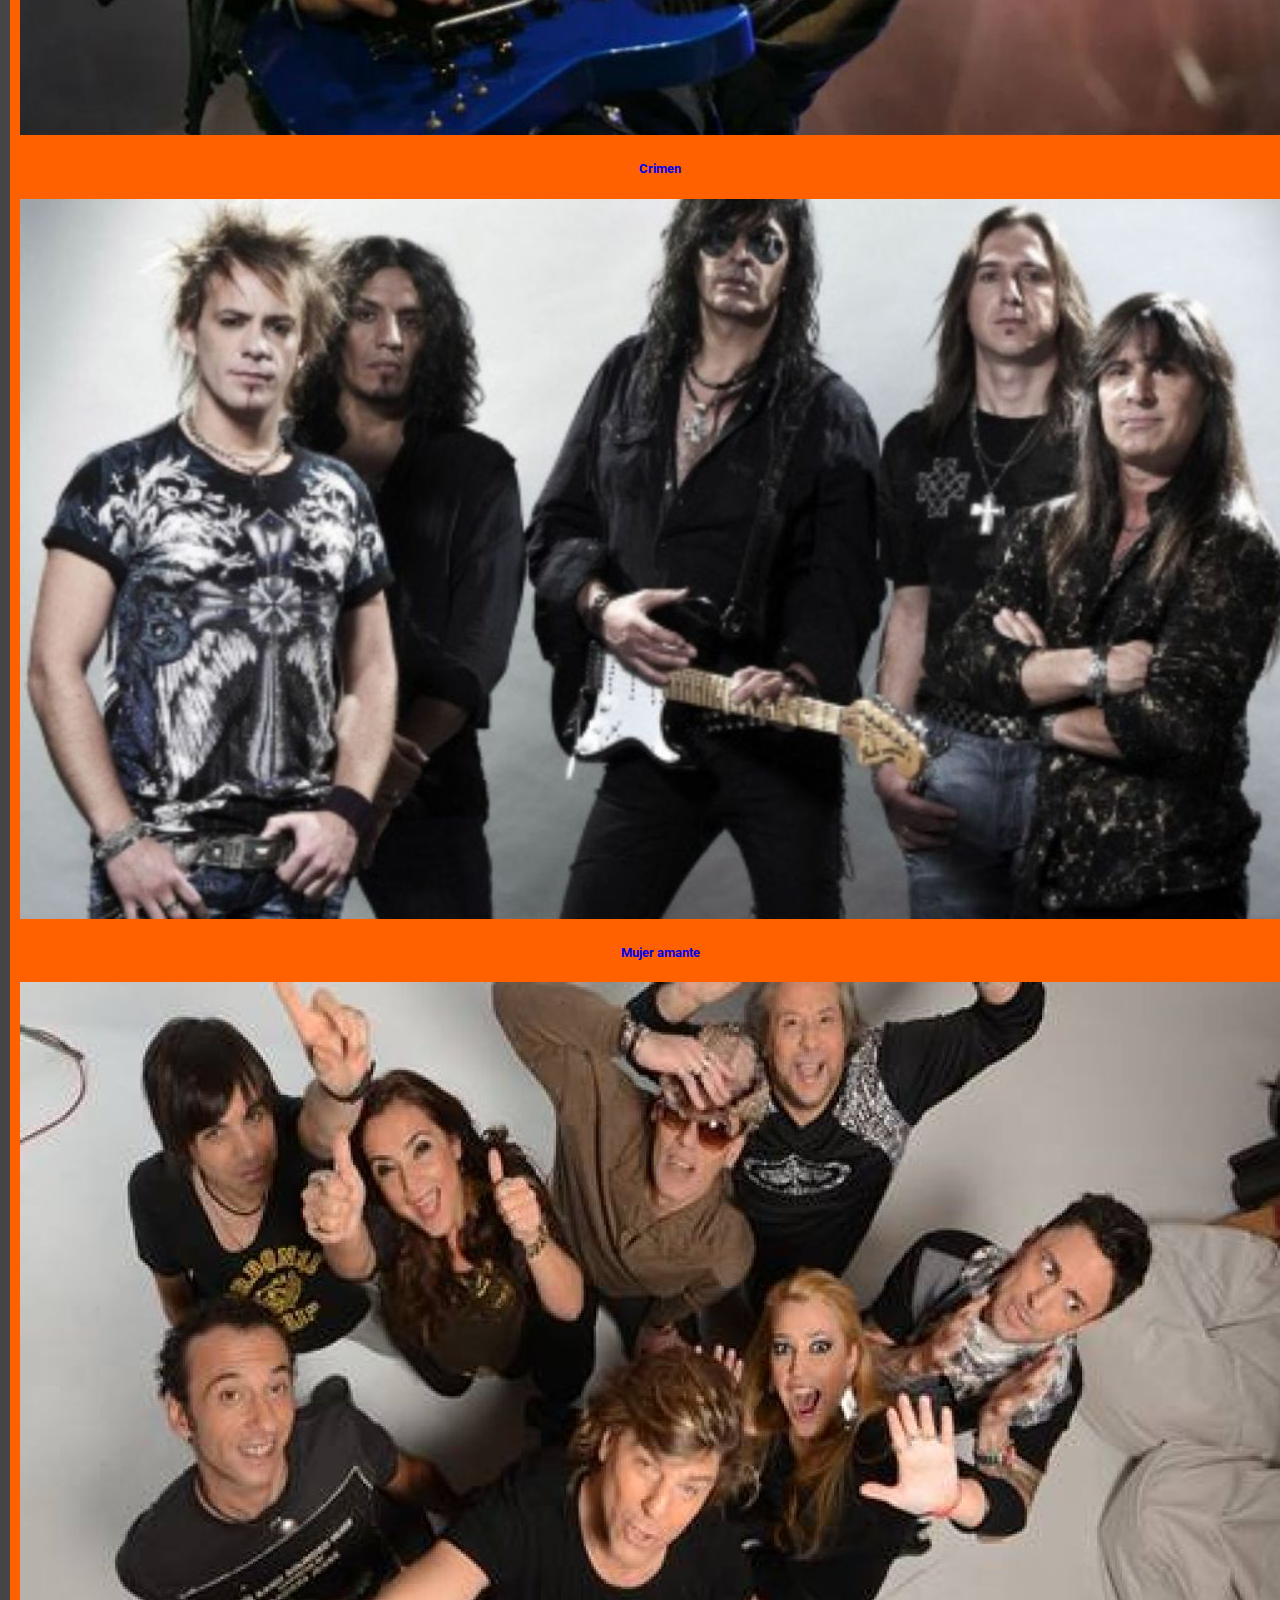
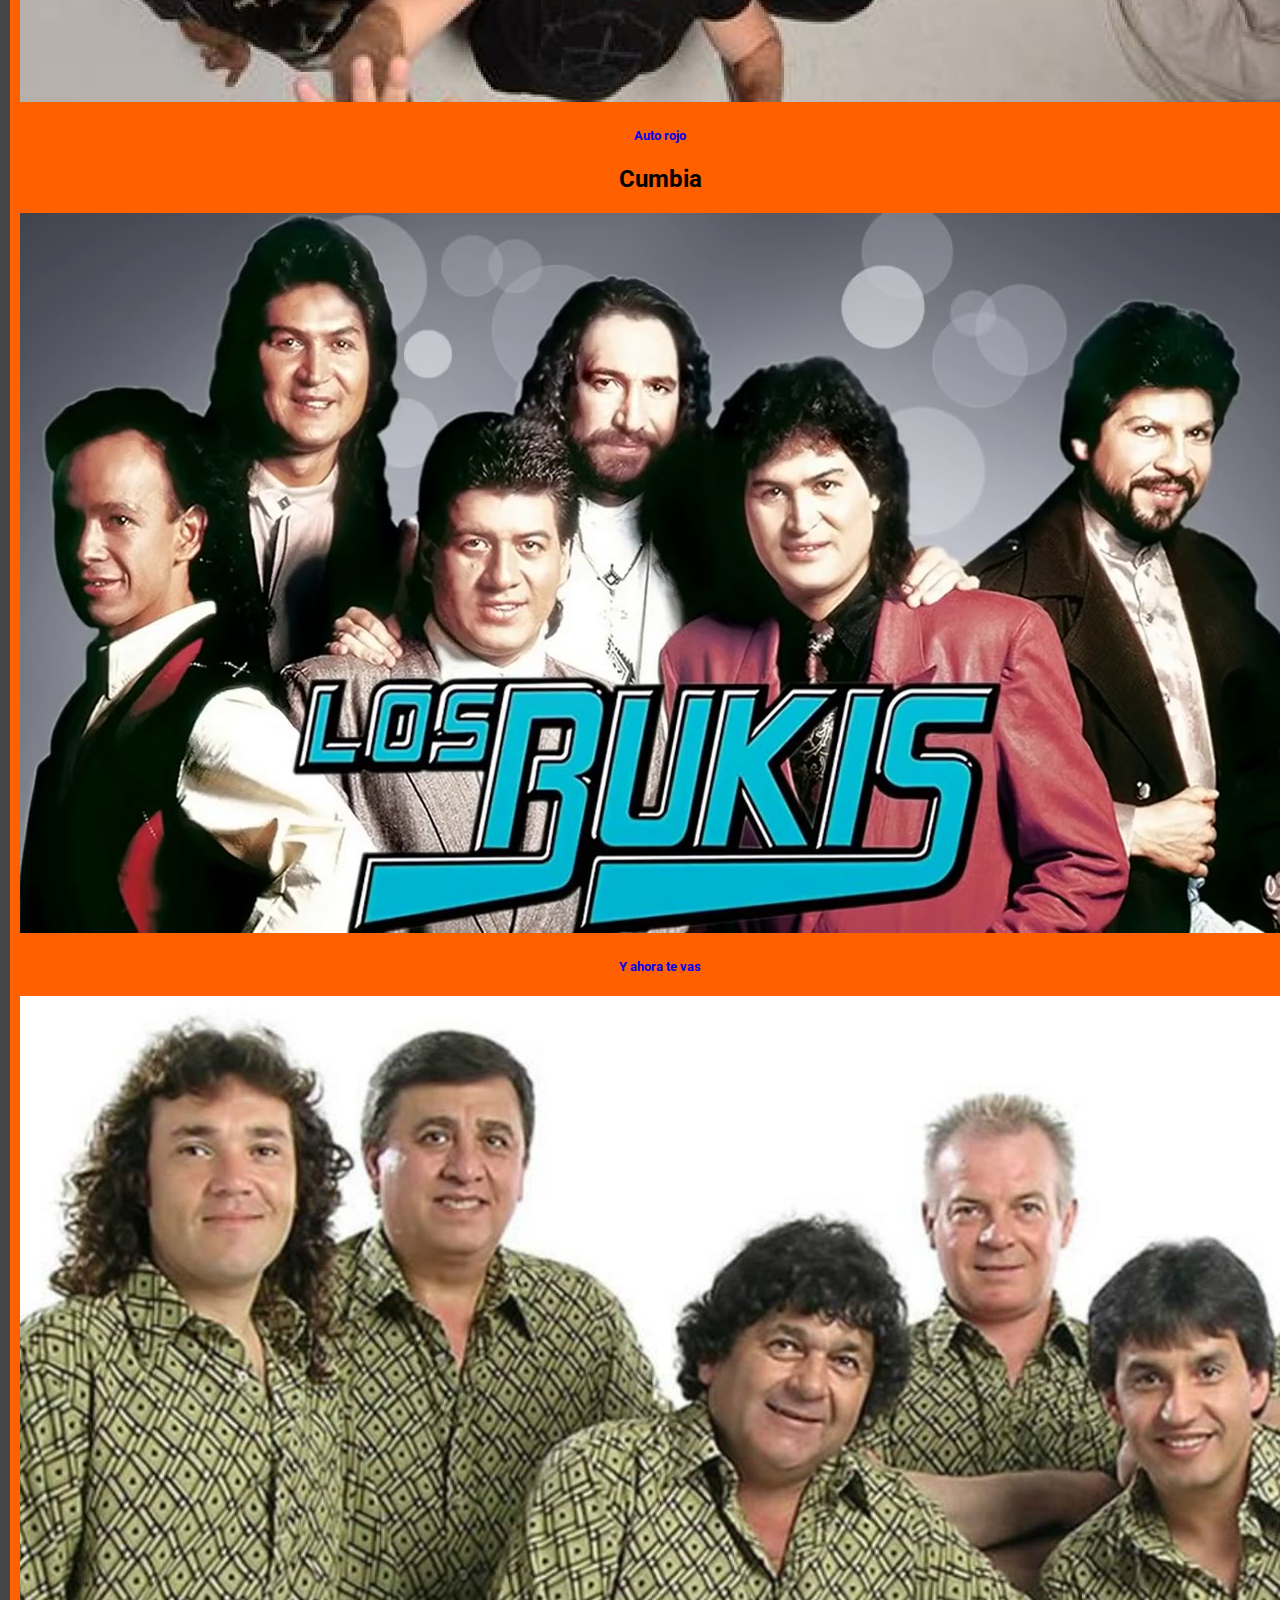
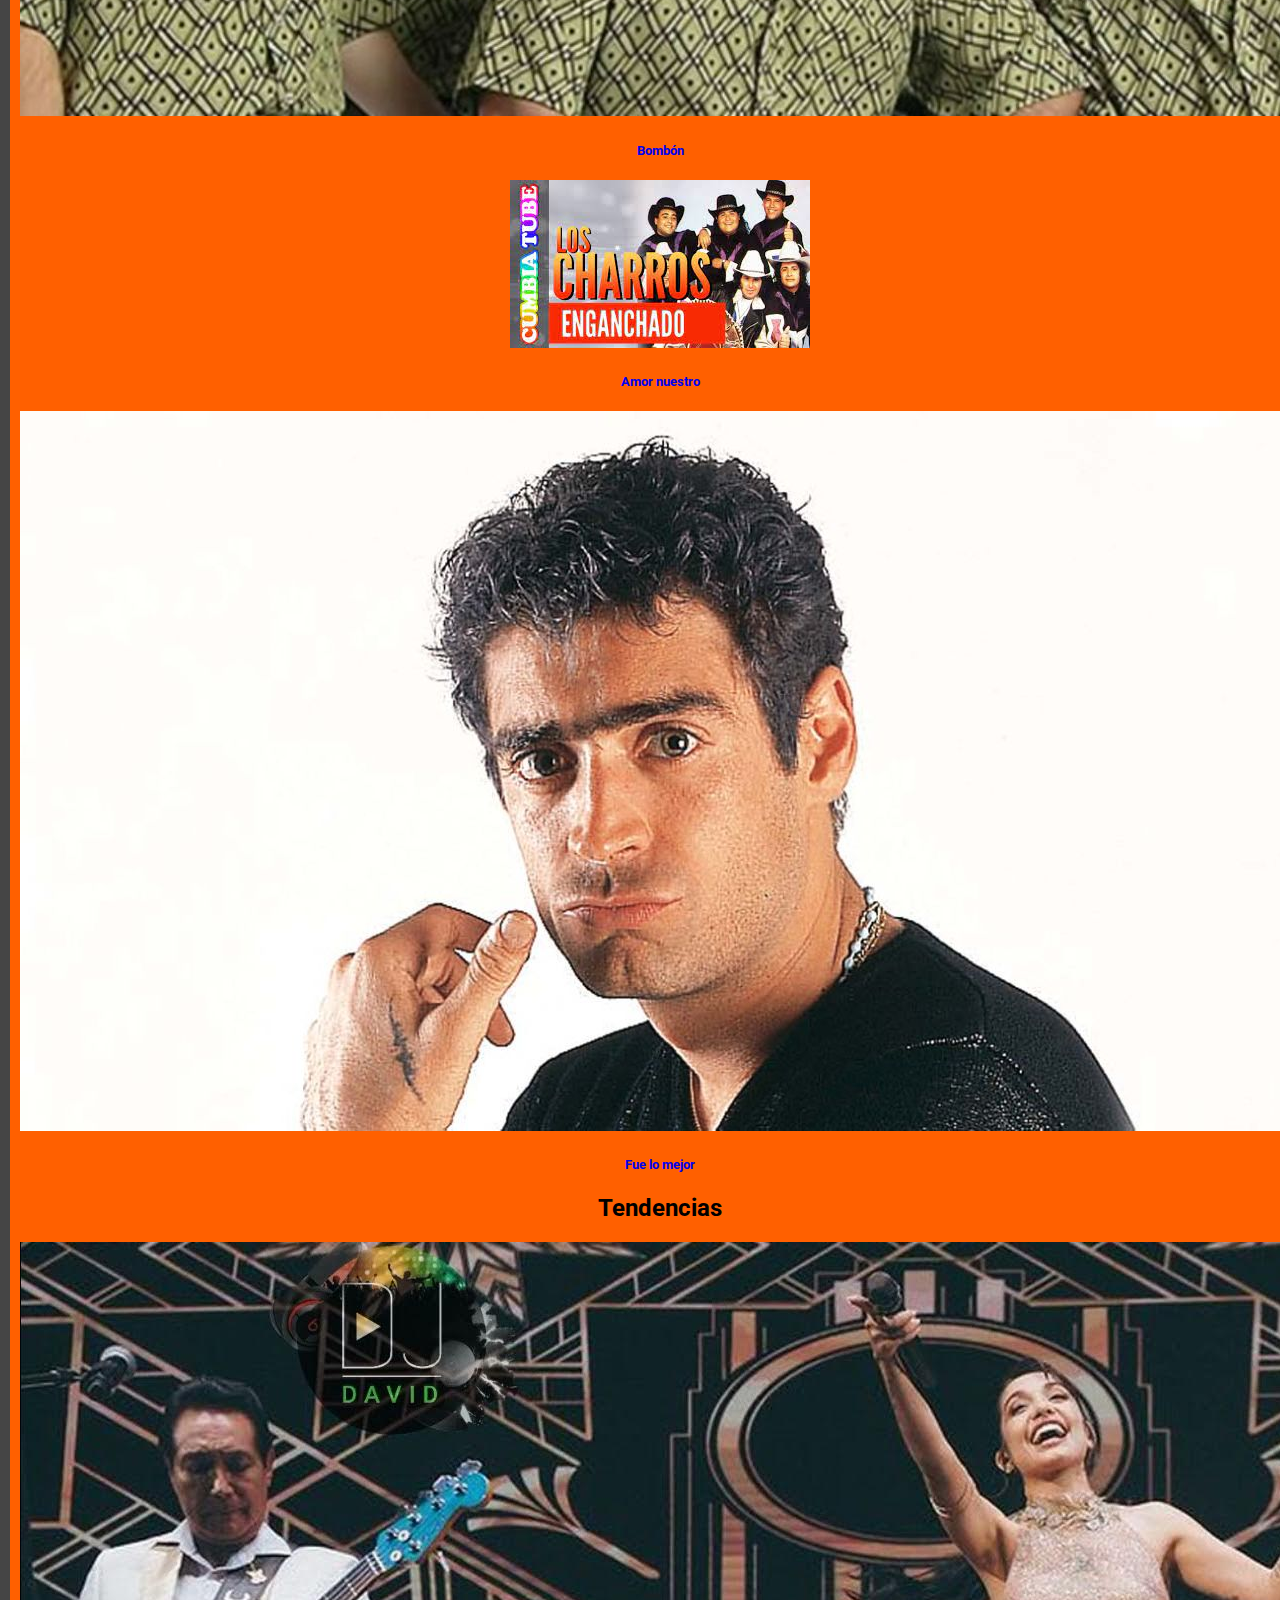
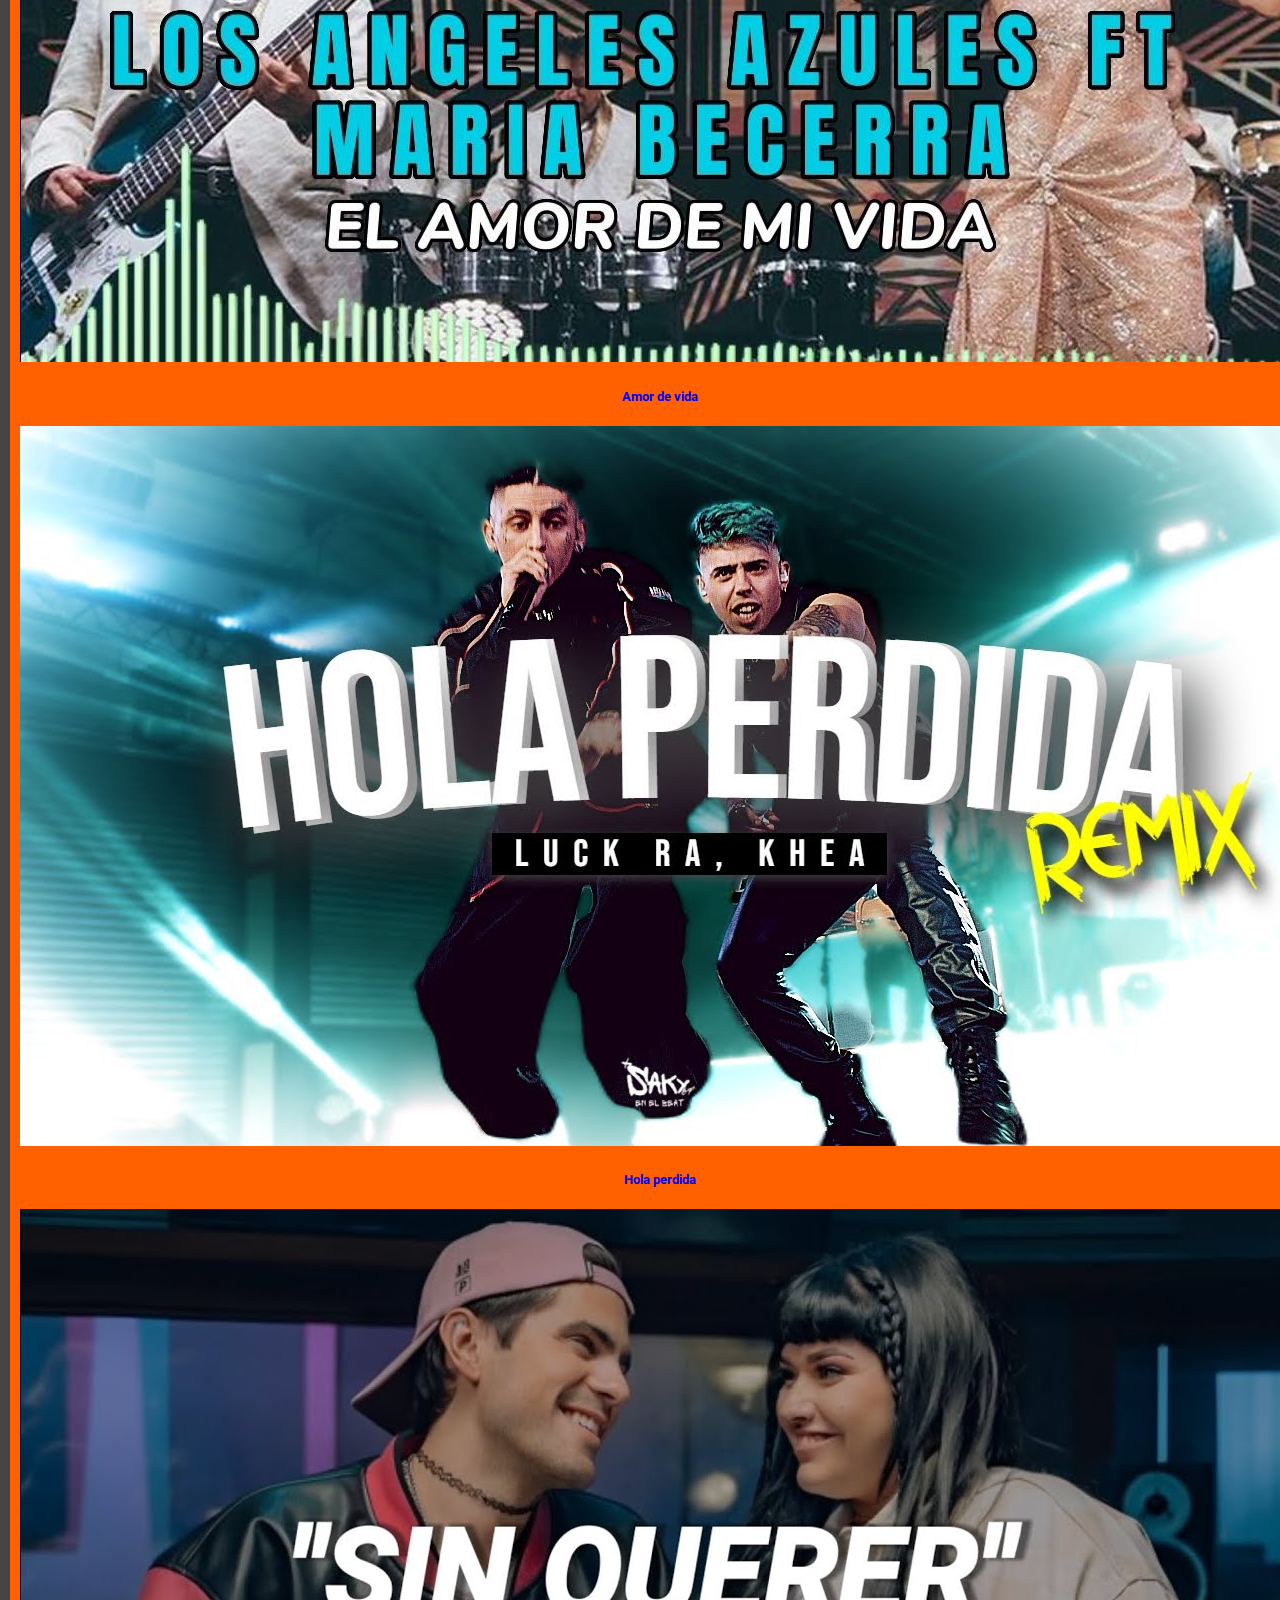
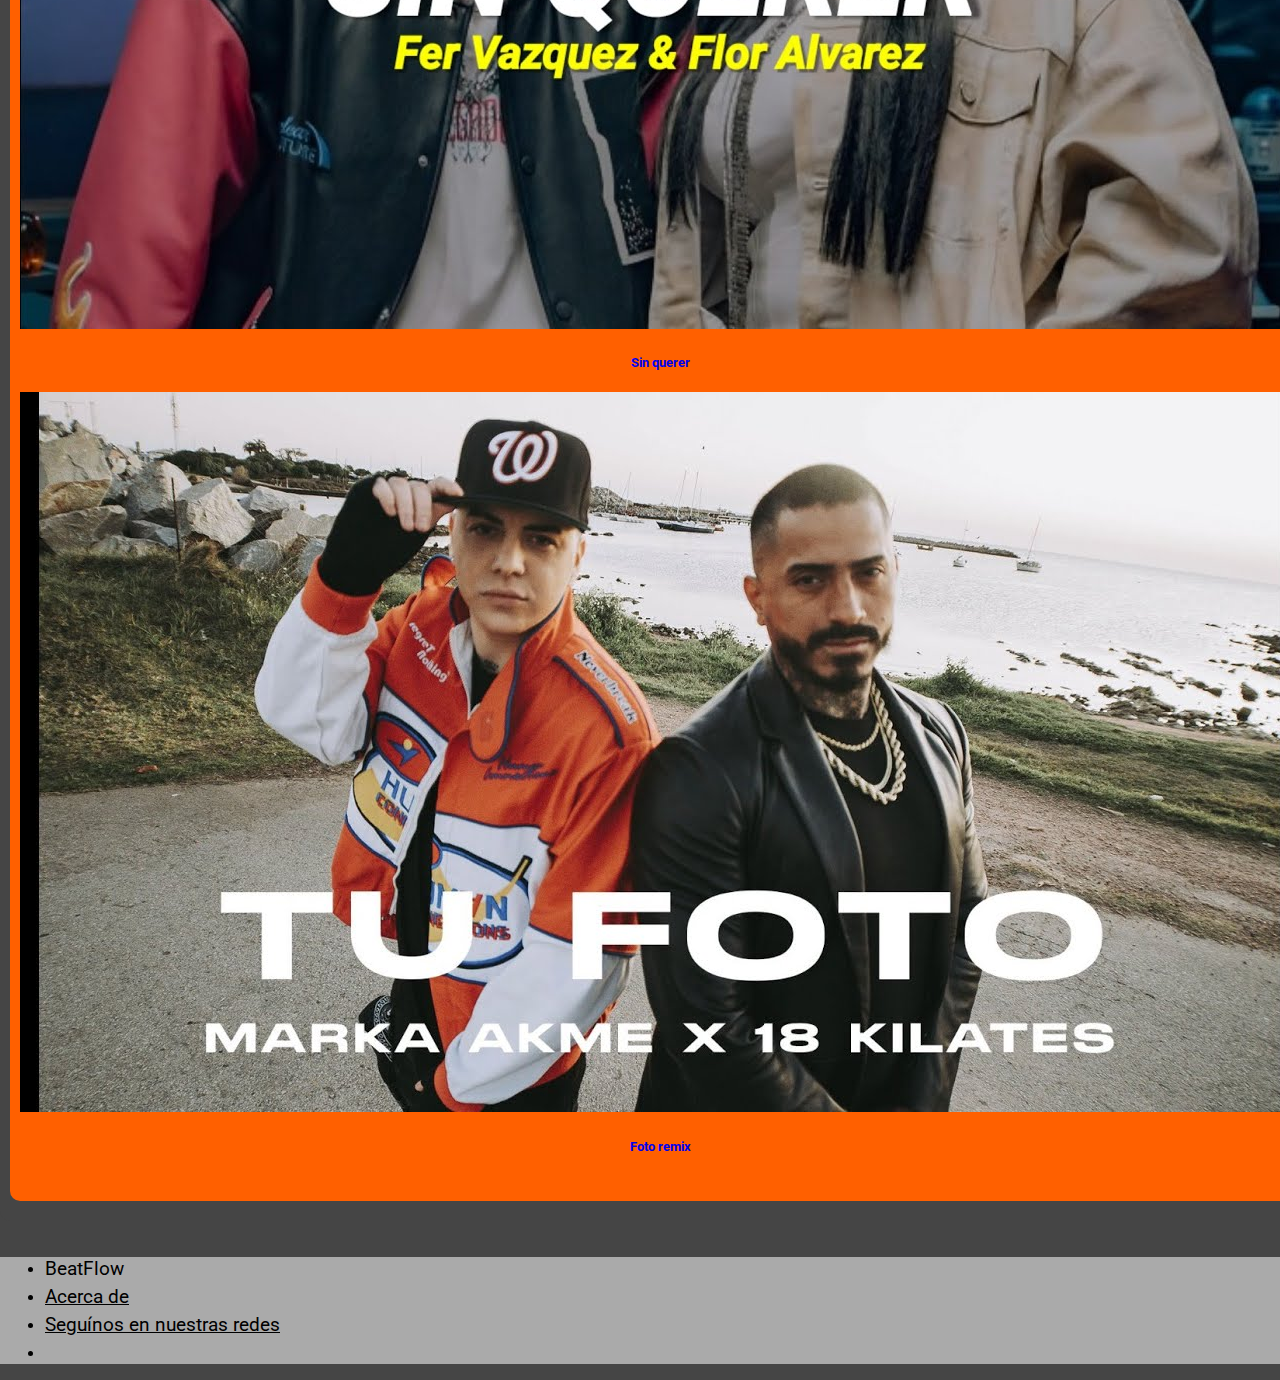
<file: beatflow/main.html>
<!DOCTYPE html>
<html lang="es">
<head>
    <meta charset="UTF-8">
    <meta name="viewport" content="width=device-width, initial-scale=1.0">
    <title>BeatFlow</title>
    <link href="https://cdn.jsdelivr.net/npm/bootstrap@5.3.2/dist/css/bootstrap.min.css" rel="stylesheet" integrity="sha384-T3c6CoIi6uLrA9TneNEoa7RxnatzjcDSCmG1MXxSR1GAsXEV/Dwwykc2MPK8M2HN" crossorigin="anonymous">
    <link rel="stylesheet" href="assets/css/main.css">
    <link rel="preconnect" href="https://fonts.googleapis.com">
    <link rel="preconnect" href="https://fonts.gstatic.com" crossorigin>
    <link href="https://fonts.googleapis.com/css2?family=Roboto:ital,wght@0,100;0,300;0,400;0,500;0,700;0,900;1,100;1,300;1,400;1,500;1,700;1,900&display=swap" rel="stylesheet">

</head>
<body>
  <header>
    <nav class="navbar navbar-expand-lg bg-custom">
        <div class="container-fluid">
          <a class="navbar-brand text-light" href="main.html">BeatFlow</a>
          <button class="navbar-toggler" type="button" data-bs-toggle="collapse" data-bs-target="#navbarSupportedContent" aria-controls="navbarSupportedContent" aria-expanded="false" aria-label="Toggle navigation">
            <span class="navbar-toggler-icon"></span>
          </button>
          <div class="collapse navbar-collapse" id="navbarSupportedContent">
            <ul class="navbar-nav me-auto mb-2 mb-lg-0">
              <li class="nav-item">
                <a class="nav-link text-light" href="main.html">Inicio</a>
              </li>
              <li class="nav-item">
                <a class="nav-link text-light" href="carrusel.html">Canciones</a>
              </li>
              <li class="nav-item">
                <a class="nav-link text-light" href="error404.html">Lista de favoritos</a>
              </li>
              <li class="nav-item">
                <a class="nav-link text-light" href="nosotros.html">Nosotros</a>
              </li>
            </ul>

            <form class="d-flex" role="search">
              <input type="search" id="search-bar" class="form-control me-2" placeholder="Buscar canciones o artistas" aria-label="Search" autocomplete="off">
              <ul id="suggestionsContainer" class="suggestions-list" style="display: none;"></ul>
              <a href="login.html" class="btn btn-custom btn-m me-2" role="button">Login</a>
              <a href="error404.html" class="btn btn-custom btn-m me-2" role="button">Suscripción</a>
          </form>
              
            </div>
        </div>
      </nav>
</header>
    <main>

        <!-- carrousel de artistas -->
            <div id="carouselExampleCaptions" class="carousel slide" data-bs-ride="carousel">
              <div class="carousel-inner">
                <div class="carousel-item active">
                  <img src="assets/media/bzr.png" class="d-block w-100" alt="ejm 1">
                  <div class="carousel-caption d-none d-md-block">
                    <h2>Bizarrap</h2>
                    <p>Las mejores sesiones de bzrp</p>
                  </div>
                </div>
                <div class="carousel-item">
                  <img src="assets/media/luckra.jpg" class="d-block w-100" alt="ejm 2">
                  <div class="carousel-caption d-none d-md-block">
                    <h2>Luck-ra</h2>
                    <p>Escuchá su hit "La Morocha"</p>
                  </div>
                </div>
                <div class="carousel-item">
                  <img src="assets/media/mariabec.jpg" class="d-block w-100" alt="ejm 3">
                  <div class="carousel-caption d-none d-md-block">
                    <h2>Maria Becerra</h2>
                    <p>No te pierdas su último tema "Piscina"</p>
                  </div>
                </div>
                <div class="carousel-item">
                    <img src="assets/media/marka.jpg" class="d-block w-100" alt="ejm 4">
                    <div class="carousel-caption d-none d-md-block">
                      <h2>Marka Akme</h2>
                      <p>El artista revelación</p>
                    </div>
                  </div>
              </div>
              <button class="carousel-control-prev" type="button" data-bs-target="#carouselExampleCaptions" data-bs-slide="prev">
                <span class="carousel-control-prev-icon" aria-hidden="true"></span>
                <span class="visually-hidden">Previous</span>
              </button>
              <button class="carousel-control-next" type="button" data-bs-target="#carouselExampleCaptions" data-bs-slide="next">
                <span class="carousel-control-next-icon" aria-hidden="true"></span>
                <span class="visually-hidden">Next</span>
              </button>
            </div>
            
             <!--categorías -->
          <div id="mid">
                   
            <div class="row row-cols-1 row-cols-md-3 row-cols-lg-3 g-4">
                      <div class="col">
                      <h2>Rock</h2>   
                      <a href="detalle1.html">
                      <div class="card mb-4 h-100">
                        <img src="assets/media/calamaro.jpg" class="card-img-top" alt="canc1">
                        <div class="card-body">
                          <h5 class="card-title">Flaca</h5>
                        </div>
                      </div>
                    </a>
                      
                    <a href="error404.html">
                      <div class="card mb-4 h-100">
                        <img src="assets/media/cerati.jpg" class="card-img-top" alt="canc2">
                        <div class="card-body">
                          <h5 class="card-title">Crimen</h5>
                        </div>
                      </div>
                    </a>

                    <a href="error404.html">
                      <div class="card mb-4 h-100">
                        <img src="assets/media/rata-blanca.jpg" class="card-img-top" alt="canc3">
                        <div class="card-body">
                          <h5 class="card-title">Mujer amante</h5>
                        </div>
                      </div>
                    </a>

                    <a href="error404.html">
                      <div class="card mb-4 h-100">
                        <img src="assets/media/vilma-palma.jpg" class="card-img-top" alt="canc4">
                        <div class="card-body">
                          <h5 class="card-title">Auto rojo</h5>
                        </div>
                      </div>
                    </a>
                      </div>
                    <!-- Categoría: Cumbia -->
                    <div class="col">
                    <h2>Cumbia</h2>
                    <a href="detalle2.html">
                        <div class="card mb-4 h-100">
                          <img src="assets/media/bukis.jpg" class="card-img-top" alt="canc1">
                          <div class="card-body">
                            <h5 class="card-title">Y ahora te vas</h5>
                          </div>
                        </div>
                      </a>

                      <a href="error404.html">
                        <div class="card mb-4 h-100">
                          <img src="assets/media/los-palmeras.jpg" class="card-img-top" alt="canc2">
                          <div class="card-body">
                            <h5 class="card-title">Bombón</h5>
                          </div>
                        </div>
                      </a>

                      <a href="error404.html">
                        <div class="card mb-4 h-100">
                          <img src="assets/media/charros.jpeg" class="card-img-top" alt="canc3">
                          <div class="card-body">
                            <h5 class="card-title">Amor nuestro</h5>
                          </div>
                        </div>
                      </a>

                      <a href=".error404.html">
                        <div class="card mb-4 h-100">
                          <img src="assets/media/rodrigo.jpg" class="card-img-top" alt="canc4">
                          <div class="card-body">
                            <h5 class="card-title">Fue lo mejor</h5>
                          </div>
                        </div>
                      </a>
                    </div>

                       <!-- Categoría: Tendencias -->
                       <div class="col">
                       <h2>Tendencias</h2>
                      <a href="detalle3.html">
                        <div class="card mb-4 h-100">
                          <img src="assets/media/amorvida.jpg" class="card-img-top" alt="canc1">
                          <div class="card-body">
                            <h5 class="card-title">Amor de vida</h5>
                          </div>
                        </div>
                      </a>
                      <a href="error404.html">
                        <div class="card mb-4 h-100">
                          <img src="assets/media/perdida.jpg" class="card-img-top" alt="canc2">
                          <div class="card-body">
                            <h5 class="card-title">Hola perdida</h5>
                          </div>
                        </div>
                      </a>
                      <a href="error404.html">
                        <div class="card mb-4 h-100">
                          <img src="assets/media/sinquerer.jpg" class="card-img-top" alt="canc3">
                          <div class="card-body">
                            <h5 class="card-title">Sin querer</h5>
                          </div>
                        </div>
                      </a>
                      <a href="error404.html">
                        <div class="card mb-4 h-100">
                          <img src="assets/media/tufoto.jpg" class="card-img-top" alt="canc4">
                          <div class="card-body">
                            <h5 class="card-title">Foto remix</h5>
                          </div>
                        </div>
                      </a>
            </div>
    </main>

           
    <footer>
      <ul class="nav bg-custom">
        <li class="nav-item">
          <div class="nav-link" href="#">BeatFlow</div>
        <li class="nav-item">
          <a class="nav-link" href="error404.html">Acerca de</a>
        </li>
        <li class="nav-item">
          <a class="nav-link" href="error404.html">Seguínos en nuestras redes</a>
        </li>
        <li class="nav-item">
          <a id="redes" class="nav-link" href="error404.html">
            
          </a>
        </li>
      </ul>

    </footer>
    
    <script src="assets/js/busqueda.js"></script>
    <script src="https://cdn.jsdelivr.net/npm/@popperjs/core@2.11.8/dist/umd/popper.min.js" integrity="sha384-I7E8VVD/ismYTF4hNIPjVp/Zjvgyol6VFvRkX/vR+Vc4jQkC+hVqc2pM8ODewa9r" crossorigin="anonymous"></script>
    <script src="https://cdn.jsdelivr.net/npm/bootstrap@5.3.2/dist/js/bootstrap.min.js" integrity="sha384-BBtl+eGJRgqQAUMxJ7pMwbEyER4l1g+O15P+16Ep7Q9Q+zqX6gSbd85u4mG4QzX+" crossorigin="anonymous"></script>
  
  </body>
</html>
</file>
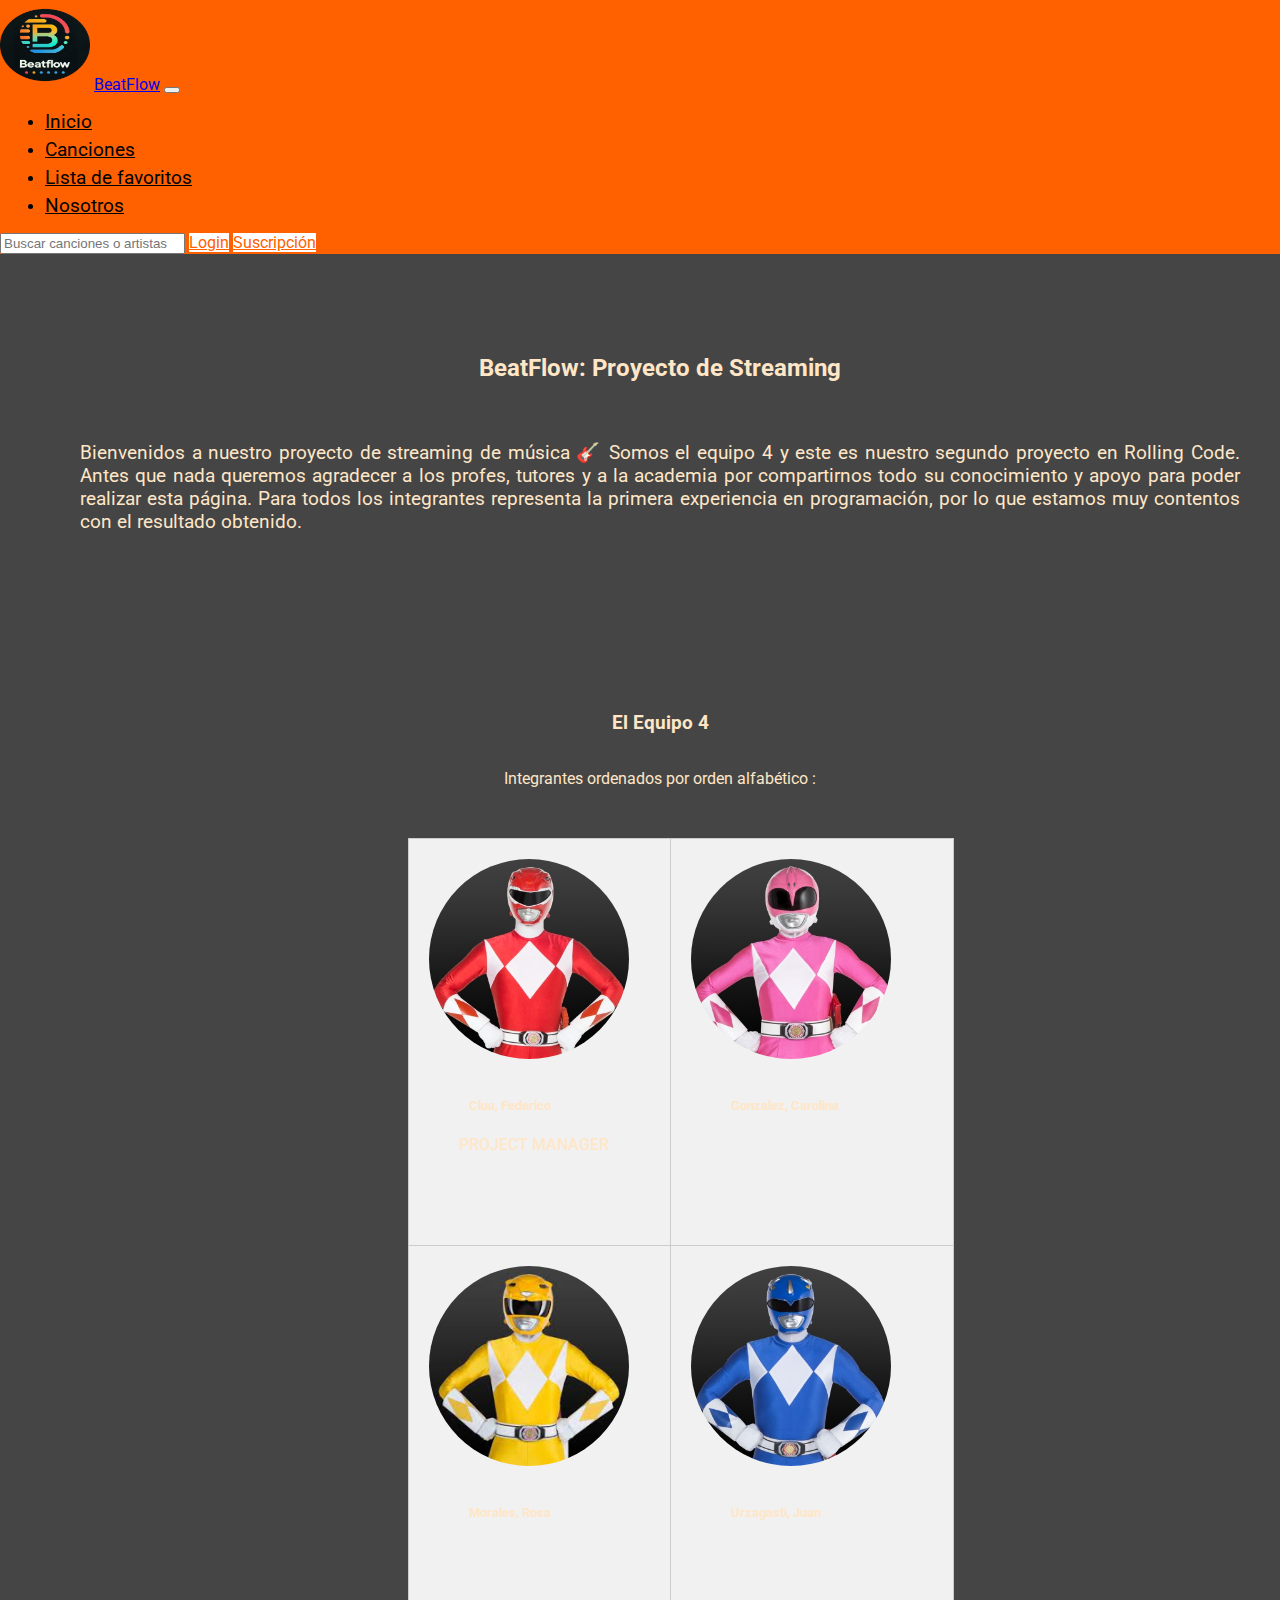
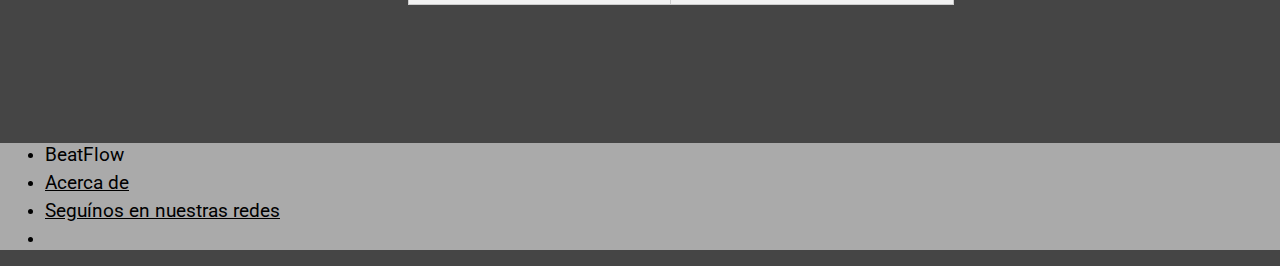
<file: beatflow/nosotros.html>
<!DOCTYPE html>
<html lang="es">
<head>
    <meta charset="UTF-8">
    <meta name="viewport" content="width=device-width, initial-scale=1.0">
    <title>BeatFlow</title>
    <link href="https://cdn.jsdelivr.net/npm/bootstrap@5.3.2/dist/css/bootstrap.min.css" rel="stylesheet" integrity="sha384-T3c6CoIi6uLrA9TneNEoa7RxnatzjcDSCmG1MXxSR1GAsXEV/Dwwykc2MPK8M2HN" crossorigin="anonymous">
    <link rel="stylesheet" href="assets/css/nosotros_styles.css">
    <link rel="preconnect" href="https://fonts.googleapis.com">
    <link rel="preconnect" href="https://fonts.gstatic.com" crossorigin>
    <link href="https://fonts.googleapis.com/css2?family=Roboto:ital,wght@0,100;0,300;0,400;0,500;0,700;0,900;1,100;1,300;1,400;1,500;1,700;1,900&display=swap" rel="stylesheet">

</head>
<body>
  <header>
    <nav class="navbar navbar-expand-lg bg-custom">
        <div class="container-fluid">
          <img class="img-logo" src="assets/media/LOGO1.png" alt="logo">
          <a class="navbar-brand text-light" href="index.html">BeatFlow</a>
          <button class="navbar-toggler" type="button" data-bs-toggle="collapse" data-bs-target="#navbarSupportedContent" aria-controls="navbarSupportedContent" aria-expanded="false" aria-label="Toggle navigation">
            <span class="navbar-toggler-icon"></span>
          </button>
          <div class="collapse navbar-collapse" id="navbarSupportedContent">
            <ul class="navbar-nav me-auto mb-2 mb-lg-0">
              <li class="nav-item">
                <a class="nav-link text-light" href="index.html">Inicio</a>
              </li>
              <li class="nav-item">
                <a class="nav-link text-light" href="carrusel.html">Canciones</a>
              </li>
              <li class="nav-item">
                <a class="nav-link text-light" href="error404.html">Lista de favoritos</a>
              </li>
              <li class="nav-item">
                <a class="nav-link text-light" href="nosotros.html">Nosotros</a>
              </li>
            </ul>
                        
            <form class="d-flex" role="search">
              <input type="search" id="search-bar" class="form-control me-2" placeholder="Buscar canciones o artistas" aria-label="Search" autocomplete="off">
              <ul id="suggestionsContainer" class="suggestions-list" style="display: none;"></ul>
              <a href="login.html" class="btn btn-custom btn-m me-2" role="button">Login</a>
              <a href="error404.html" class="btn btn-custom btn-m me-2" role="button">Suscripción</a>
          </form>

              
            </div>
        </div>
      </nav>
</header>
<main>
    <div class="content">
        

        <div class="about">
            <h2>BeatFlow: Proyecto de Streaming</h2>
            <p>Bienvenidos a nuestro proyecto de streaming de música 🎸 Somos el equipo 4 y este es nuestro segundo proyecto en
              Rolling Code. Antes que nada queremos agradecer a los profes, tutores y a la academia por compartirnos 
              todo su conocimiento y apoyo para poder realizar esta página. Para todos los integrantes representa la primera experiencia
            en programación, por lo que estamos muy contentos con el resultado obtenido.</p>
        </div>
        <hr>
        <div class="team">

            <h3>El Equipo 4</h3>
            <p>Integrantes ordenados por orden alfabético : </p>
            
            <div class="grid">
              <div class="card">
                  <img src="assets/media/avatar1.jpeg" alt="Clua, Federico">
                  <div class="caption"><h5>Clua, Federico</h5>
                  <p>PROJECT MANAGER </p></div>
              </div>
              <div class="card">
                  <img src="assets/media/avatar4.jpeg" alt="Gonzalez, Carolina">
                  <div class="caption"><h5>Gonzalez, Carolina</h5></div>
              </div>
              <div class="card">
                  <img src="assets/media/avatar3.jpeg" alt="Morales, Rosa">
                  <div class="caption"><h5>Morales, Rosa</h5></div>
              </div>
              <div class="card">
                  <img src="assets/media/avatar2.jpeg" alt="Urzagasti, Juan">
                  <div class="caption"><h5>Urzagasti, Juan</h5></div>
              </div>
          </div>

        </div>

    </div>

    </div>
  </main>

    <footer>
      <ul class="nav bg-custom">
        <li class="nav-item">
          <div class="nav-link" href="#">BeatFlow</div>
        <li class="nav-item">
          <a class="nav-link" href="error404.html">Acerca de</a>
        </li>
        <li class="nav-item">
          <a class="nav-link" href="error404.html">Seguínos en nuestras redes</a>
        </li>
        <li class="nav-item">
          <a id="redes" class="nav-link" href="error404.html">
            
          </a>
        </li>
      </ul>

    </footer>    
 
<script src="assets/js/busqueda.js"></script>
<script src="https://cdn.jsdelivr.net/npm/@popperjs/core@2.11.8/dist/umd/popper.min.js" integrity="sha384-I7E8VVD/ismYTF4hNIPjVp/Zjvgyol6VFvRkX/vR+Vc4jQkC+hVqc2pM8ODewa9r" crossorigin="anonymous"></script>
<script src="https://cdn.jsdelivr.net/npm/bootstrap@5.3.2/dist/js/bootstrap.min.js" integrity="sha384-BBtl+eGJRgqQAUMxJ7pMwbEyER4l1g+O15P+16Ep7Q9Q+zqX6gSbd85u4mG4QzX+" crossorigin="anonymous"></script>
    
</body>
</html>
</file>
<file: beatflow/assets/css/main.css>
main {
    display: flex;
    flex-direction: column;
    margin: 0;
    padding: 0;
    font-family: 'Roboto', sans-serif;
    
}

main a{
    text-decoration: none;
}
body {
    font-family: 'Roboto', sans-serif;
    margin: 0;
    padding: 0;
    background-color: #454545;
   
}
.img-logo {
  height: 90px;
  width: 90px;
}

.navbar.bg-custom {
    background-color: #FF6000;
    position: relative;
    z-index: 1000;
}

.btn.btn-custom {
    background-color: #ffffff;
    color: #FF6000;
}
.btn.btn-custom:hover {
    background-color:#454545;
    color: #ffffff;
}



/* Estilos de la barra de navegación */
.navbar.bg-custom {
    background-color: #FF6000;
    position: relative; /* Añadido */
    z-index: 1000; /* Añadido */
}

.btn.btn-custom {
    background-color: #ffffff;
    color: #FF6000;
}

.btn.btn-custom:hover {
    background-color: #454545;
    color: #ffffff;
}
#suggestionsContainer {
    position: absolute;
    width: 100%;
    background-color: #fff;
    border: 1px solid #ccc;
    box-shadow: 0 2px 4px rgba(0, 0, 0, 0.1);
    max-height: 150px;
    overflow-y: auto;
    display: none; }
  
  .suggestions-list {
    list-style: none;
    padding: 0;
    margin: 0;
  }
  
  .suggestions-list li {
    padding: 8px;
    cursor: pointer;
  }
  
  .suggestion {
    
    font-weight: normal; 
  
  .suggestion:hover {
    background-color: #eee;
  }
}



.carousel {
    width: 100%;
}



.row {
    background-size: cover;
    background-color: #FF6000;
    margin: 0px auto;
    padding: 0px 10px 25px 10px ;
    justify-content: center;
    align-items: center;
    border-radius: 10px;
}



.col {
    text-decoration: none;
    text-align: center;
}


#mid{
    display: flex;
    flex-direction: row;
    justify-content: center;
    padding: 20px;
    background-color: #454545;
    border-radius: 10px;
    margin: 20px auto;
    width: 100%;
    z-index: 10;
}


* .carousel-caption {
    background-color:  #FF6000 ; 
    border-radius: 10px;
    padding: 5px; 
    width: 300px;
    left: 0;
    right: 0;
    margin-left: auto;
    margin-right: auto;
  }
  
  .carousel-caption h2,
  .carousel-caption p {
    color: #FFE6C7; 
    text-align: center; 
    margin: 0; 
  }


/* Estilos para el texto de error */
.error {
  color: #FF6000; 
  font-size: 24px; 
  text-align: center; 
  margin: 10px auto 0; /* Ajusta los márgenes superior e inferior */
}

/* Estilos para el contenedor de la imagen */
.image-container {
  width: 50%;
  margin: 0 auto; /* Elimina el margen superior e inferior */
  padding: 20px; 
  text-align: center; /* Centra la imagen */
}

/* Estilos para la imagen de error */
.image-container img {
  width: 100%;
  display: block;
  opacity: 0.3; 
}



@media (max-width: 800px) {
    #carouselExampleCaptions img{
        height: 100vw;
        object-fit: cover;
        object-position: center 120%;
    }


    #mid{
        flex-direction: column;
    }
   

}



.nav-item{
    margin: 5px;
    width: auto
}

.nav.bg-custom{
    background-color:#aaaaaa;
}

.nav-link{
    color: black;
    font-size: larger;
}

/* Estilos para el formulario de búsqueda */
form.d-flex {
    position: relative;
    z-index: 1;
}

/*reproductor botones*/

/* Estilos para el contenedor de los botones */
/* Estilos para el contenedor de los botones */
/* Estilos para el contenedor de los botones */
.controls-container {
  text-align: center;
  margin-top: 20px; /* Ajusta el margen superior según sea necesario */
}

/* Estilos para los botones de reproducción y detención */
.btn-primary,
.btn-danger {
  margin: 10px; /* Espacio entre los botones */
  width: 150px; /* Ancho de los botones */
}

/* Media queries para ajustar los estilos en diferentes tamaños de pantalla */
@media (max-width: 576px) {
  /* Para pantallas pequeñas como 375x667 y 360x740 */
  .controls-container {
    margin-top: 15px; /* Ajusta el margen superior para pantallas más pequeñas */
  }

  .btn-primary,
  .btn-danger {
    width: 120px; /* Reducir el ancho de los botones para pantallas pequeñas */
  }
}

@media (min-width: 577px) and (max-width: 992px) {
  /* Para pantallas medianas como iPhone 646x840 */
  .controls-container {
    margin-top: 25px; /* Ajusta el margen superior para pantallas medianas */
  }

  .btn-primary,
  .btn-danger {
    width: 130px; /* Ancho de los botones para pantallas medianas */
  }
}

@media (min-width: 993px) {
  /* Para pantallas grandes como portátiles */
  .controls-container {
    margin-top: 30px; /* Ajusta el margen superior para pantallas grandes */
  }

  .btn-primary,
  .btn-danger {
    width: 140px; /* Ancho de los botones para pantallas grandes */
  }
}
































/*detalle musica*/

/* Estilos para dispositivos grandes */
@media (min-width: 1025px) {
    .tarjeta-detalle {
      display: flex;
      align-items: center;
      margin-bottom: 20px;
    }
  
    .tarjeta-detalle img {
      max-width: 40%;
      margin-bottom: 0;
      margin-right: 20px;
      margin-top: 20px; /* Ajuste de margen superior */
    }
  
    .tarjeta-detalle .info {
      flex-grow: 1;
      max-width: 60%;
    }
  }
  
  /* Estilos para dispositivos medianos como iPad Pro y otros */
  @media (min-width: 768px) and (max-width: 1280px) {
    .tarjeta-detalle {
      display: flex;
      align-items: center;
      margin-bottom: 20px;
      margin-left: 10px; /* Reducción de margen izquierdo */
      margin-right: 10px; /* Reducción de margen derecho */
    }
  
    .tarjeta-detalle img {
      margin-top: 20px; /* Ajuste de margen superior */
    }
    .tarjeta-detalle .info {
      max-width: 55%; /* Reducción del ancho del texto */
    }
  }
  
  /* Estilos para dispositivos pequeños como iPad Mini y otros */
  @media (max-width: 767px) {
    .tarjeta-detalle {
      display: flex;
      flex-direction: column;
      margin-bottom: 20px;
      align-items: center;
    }
  
    .tarjeta-detalle img {
      margin-bottom: 10px;
      margin-top: 30px; /* Ajuste de margen superior */
    }
  }
</file>
<file: beatflow/assets/css/nosotros_styles.css>
main {
    display: flex;
    flex-direction: column;
    margin: 0;
    padding: 0;
    font-family: 'Roboto', sans-serif;
    
}

main a{
    text-decoration: none;
}

body {
    font-family: 'Roboto', sans-serif;
    margin: 0;
    padding: 0;
    background-color: #454545;
}

.img-logo {
    height: 90px;
    width: 90px;
  }
.navbar.bg-custom {
    background-color: #FF6000;
    position: relative;
    z-index: 1000;
}

.btn.btn-custom {
    background-color: #ffffff;
    color: #FF6000;
}
.btn.btn-custom:hover {
    background-color:#454545;
    color: #ffffff;
}

.content{
    padding: 20px;
    display: flex;
    flex-direction: column;
    width: 100%;
}


#suggestionsContainer {
    position: absolute;
    width: 100%;
    background-color: #fff;
    border: 1px solid #ccc;
    box-shadow: 0 2px 4px rgba(0, 0, 0, 0.1);
    max-height: 150px;
    overflow-y: auto;
    display: none; /* Initially hidden */
  }
  
  .suggestions-list {
    list-style: none;
    padding: 0;
    margin: 0;
  }
  
  .suggestions-list li {
    padding: 8px;
    cursor: pointer;
  }
  
  .suggestion {
    
    font-weight: normal; 
  }
  
  .suggestion:hover {
    background-color: #eee;
  }
  

.about{
    display: flex;
    flex-direction: column;
    align-items: center;
    color: #FFE6C7;
    margin: 10px;
    padding: 50px;
    border-radius: 10px;
    gap: 20px;
}

.about p{
    max-width: 100%;
    text-align: justify;
    font-size: larger;
    
}
hr {
    border: none;
    border-top: 5px solid #FF6000; 
}
.team  {
    display: flex;
    flex-direction: column;
    align-items: center;
    color: #FFE6C7;
    margin: 10px;
    padding: 50px;
    border-radius: 10px;
    min-width: 100px;
}

.team p{
    max-width: 75%;
    margin-bottom: 50px;
    text-align: justify;
}


.grid {
    display: grid;
    grid-template-columns: repeat(2, 1fr);
    gap: 20px;
}

.card {
    border: 1px solid #ccc;
    background-color: #f1f1f1;
    padding: 20px;
    display: flex;
    flex-direction: column;   
    transition: background-color 0.5s;
    width: 100%;
    height: 100%;
    object-fit: cover;
}

.card img{
    border-radius: 300px;
    max-width: 200px;
    max-height: 200px;
    height: auto;
    object-fit: cover;
}

.caption{
    padding-top: 10%;
}

.caption h5{
    margin-top: 15px;
    margin-left: 40px;
}

.caption p{
    
    margin-left: 30px;
    font-weight: 500;
}


.card:hover{
    background-color:#FF6000;
    color: #ffffff;
}


.nav-item{
    margin: 5px;
    width: auto
}

.nav.bg-custom{
    background-color:#aaaaaa;
}

.nav-link{
    color: black;
    font-size: larger;
}

footer {
    margin-top: 100px;
}

@media (max-width: 870px) {
    .grid {
        display: flex;
        flex-direction: column;
    }
    .card img {
        max-width: 200px;
        height: auto;
        object-fit: cover;
    }
}


/* Estilos para el formulario de búsqueda */
form.d-flex {
    position: relative;
    z-index: 1;
}
</file>
